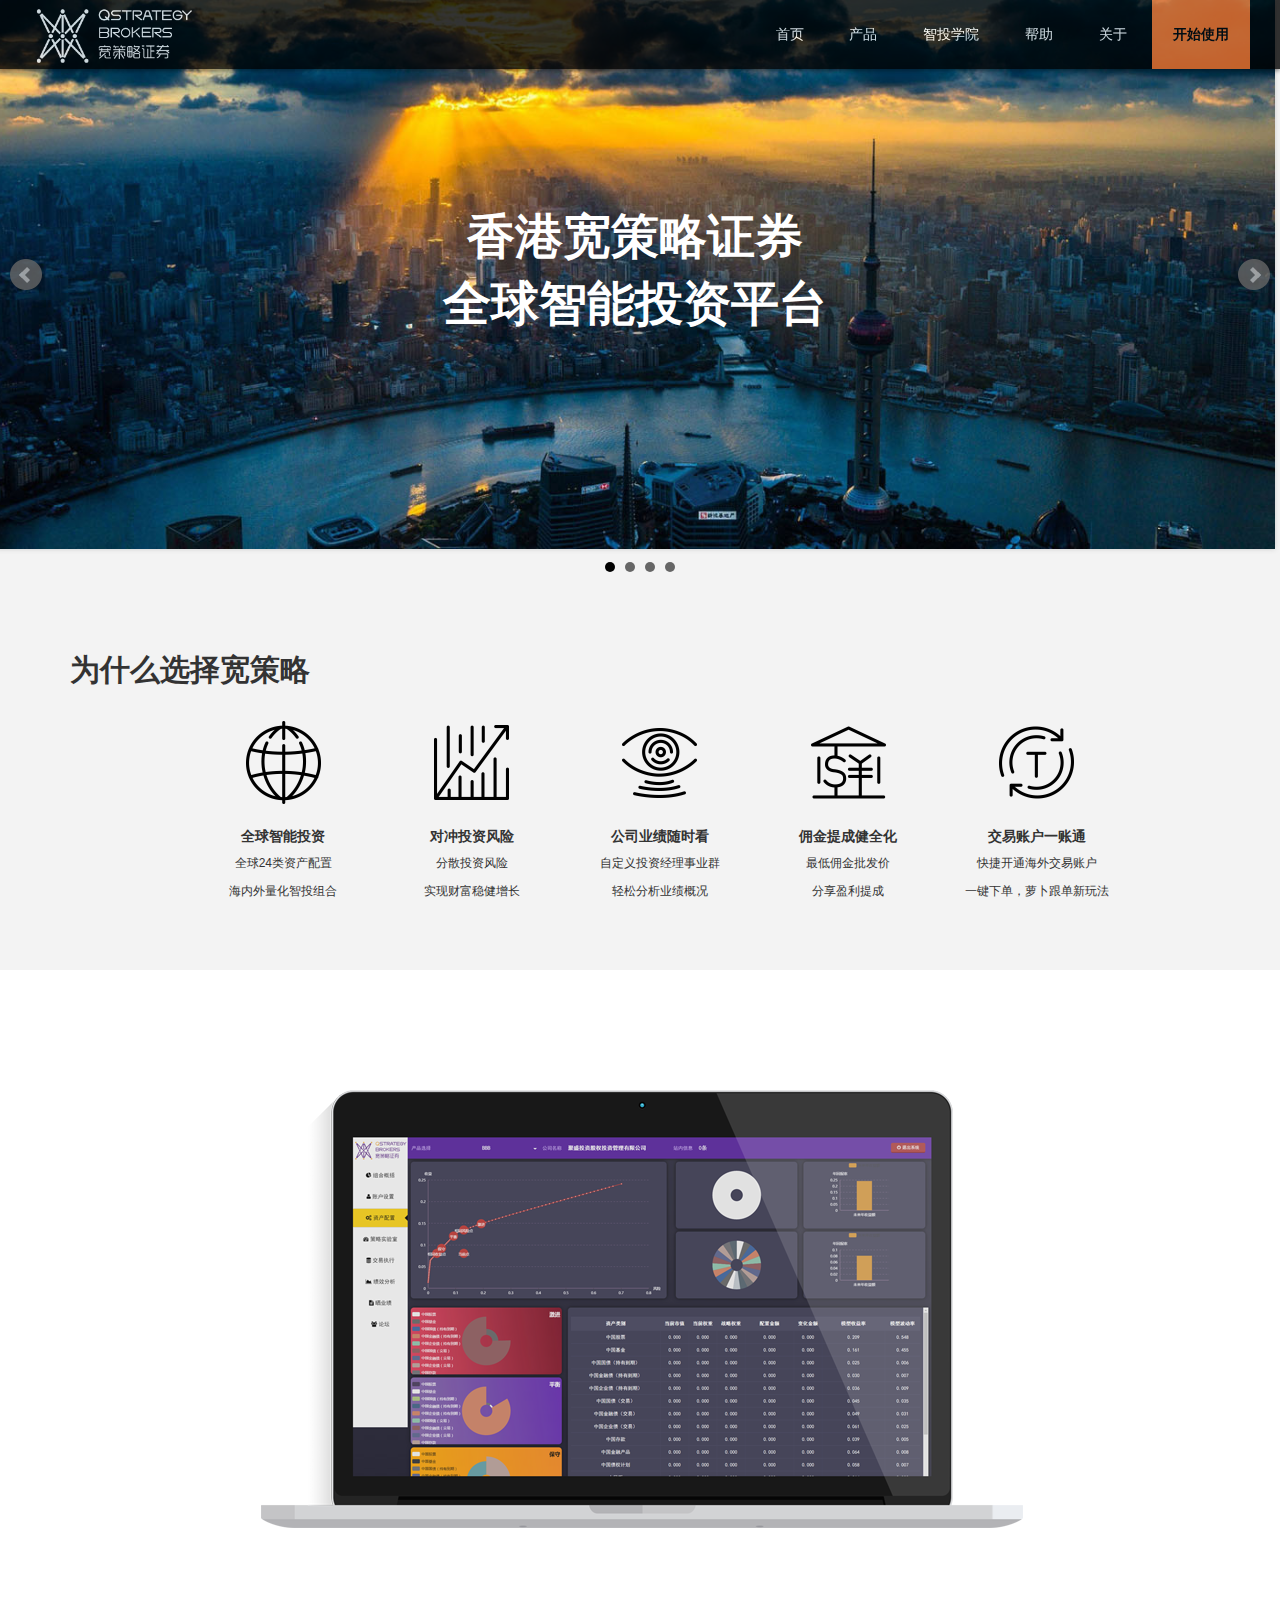
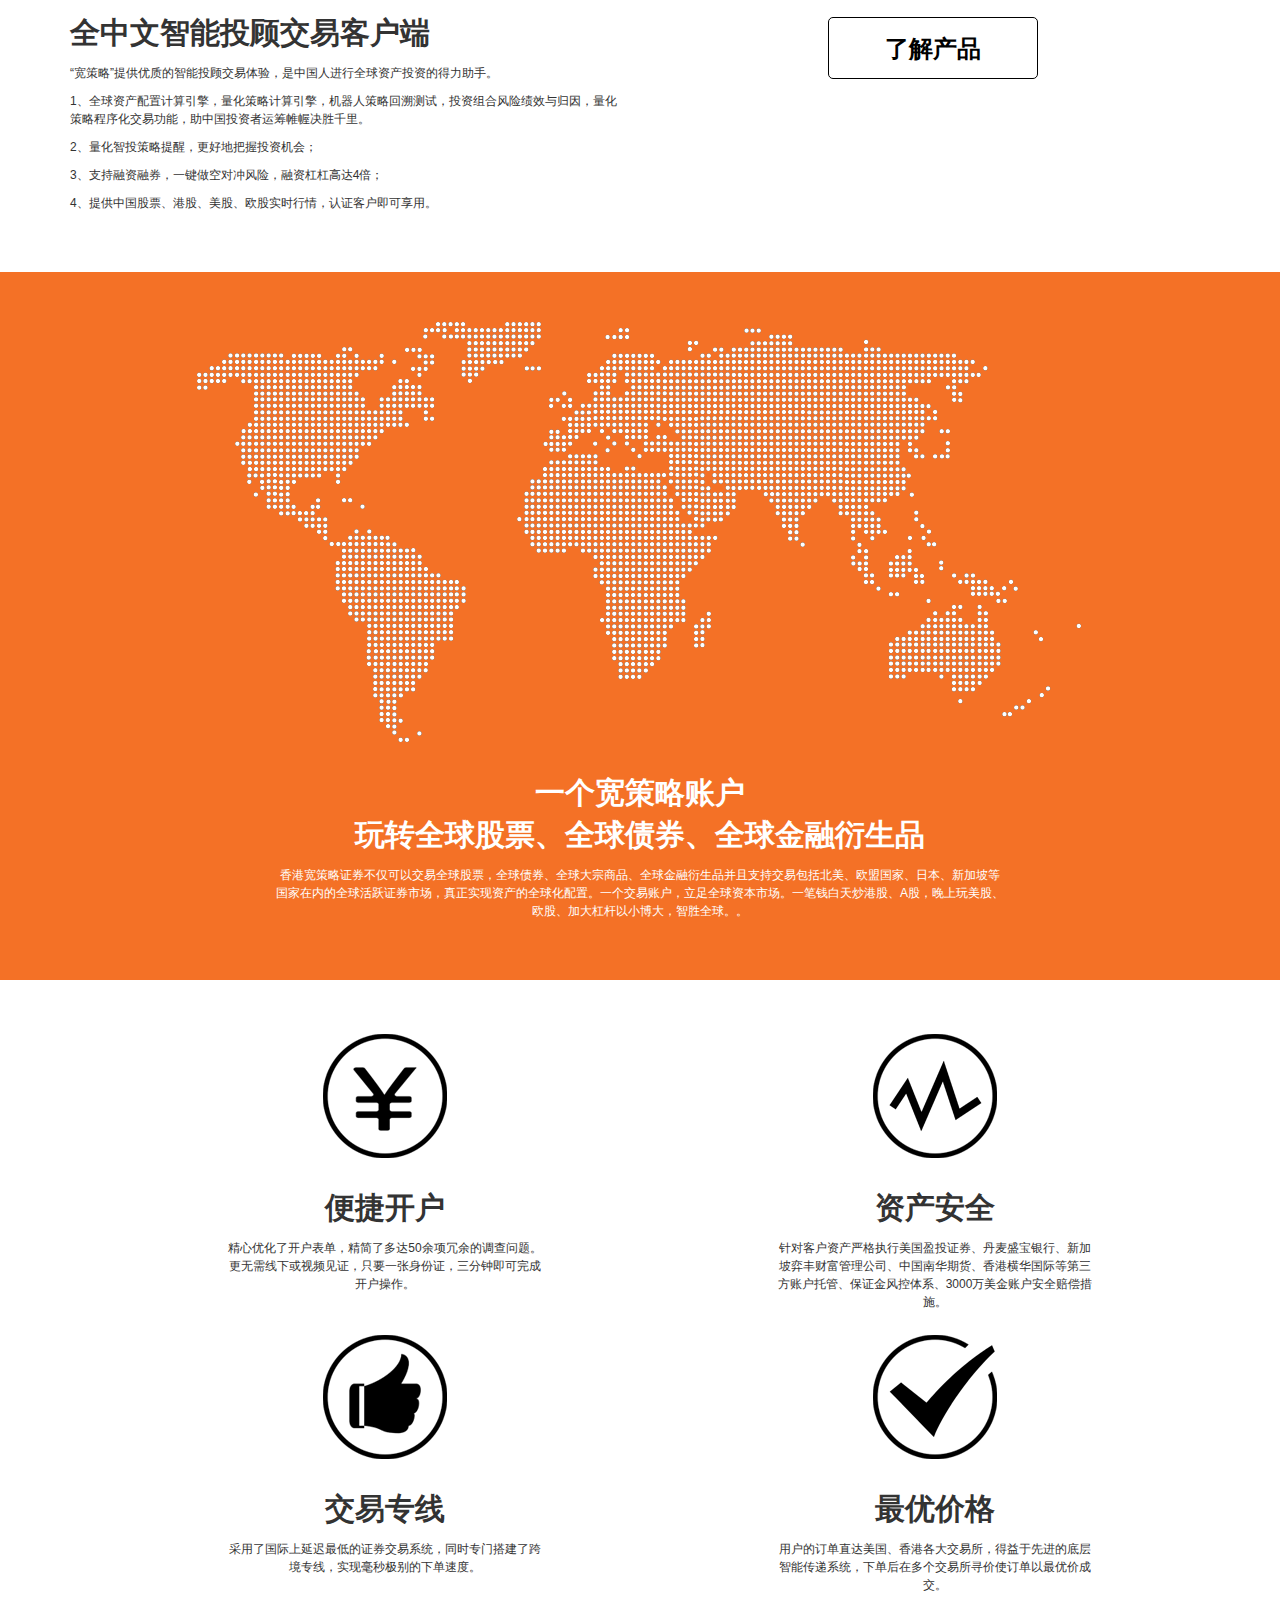
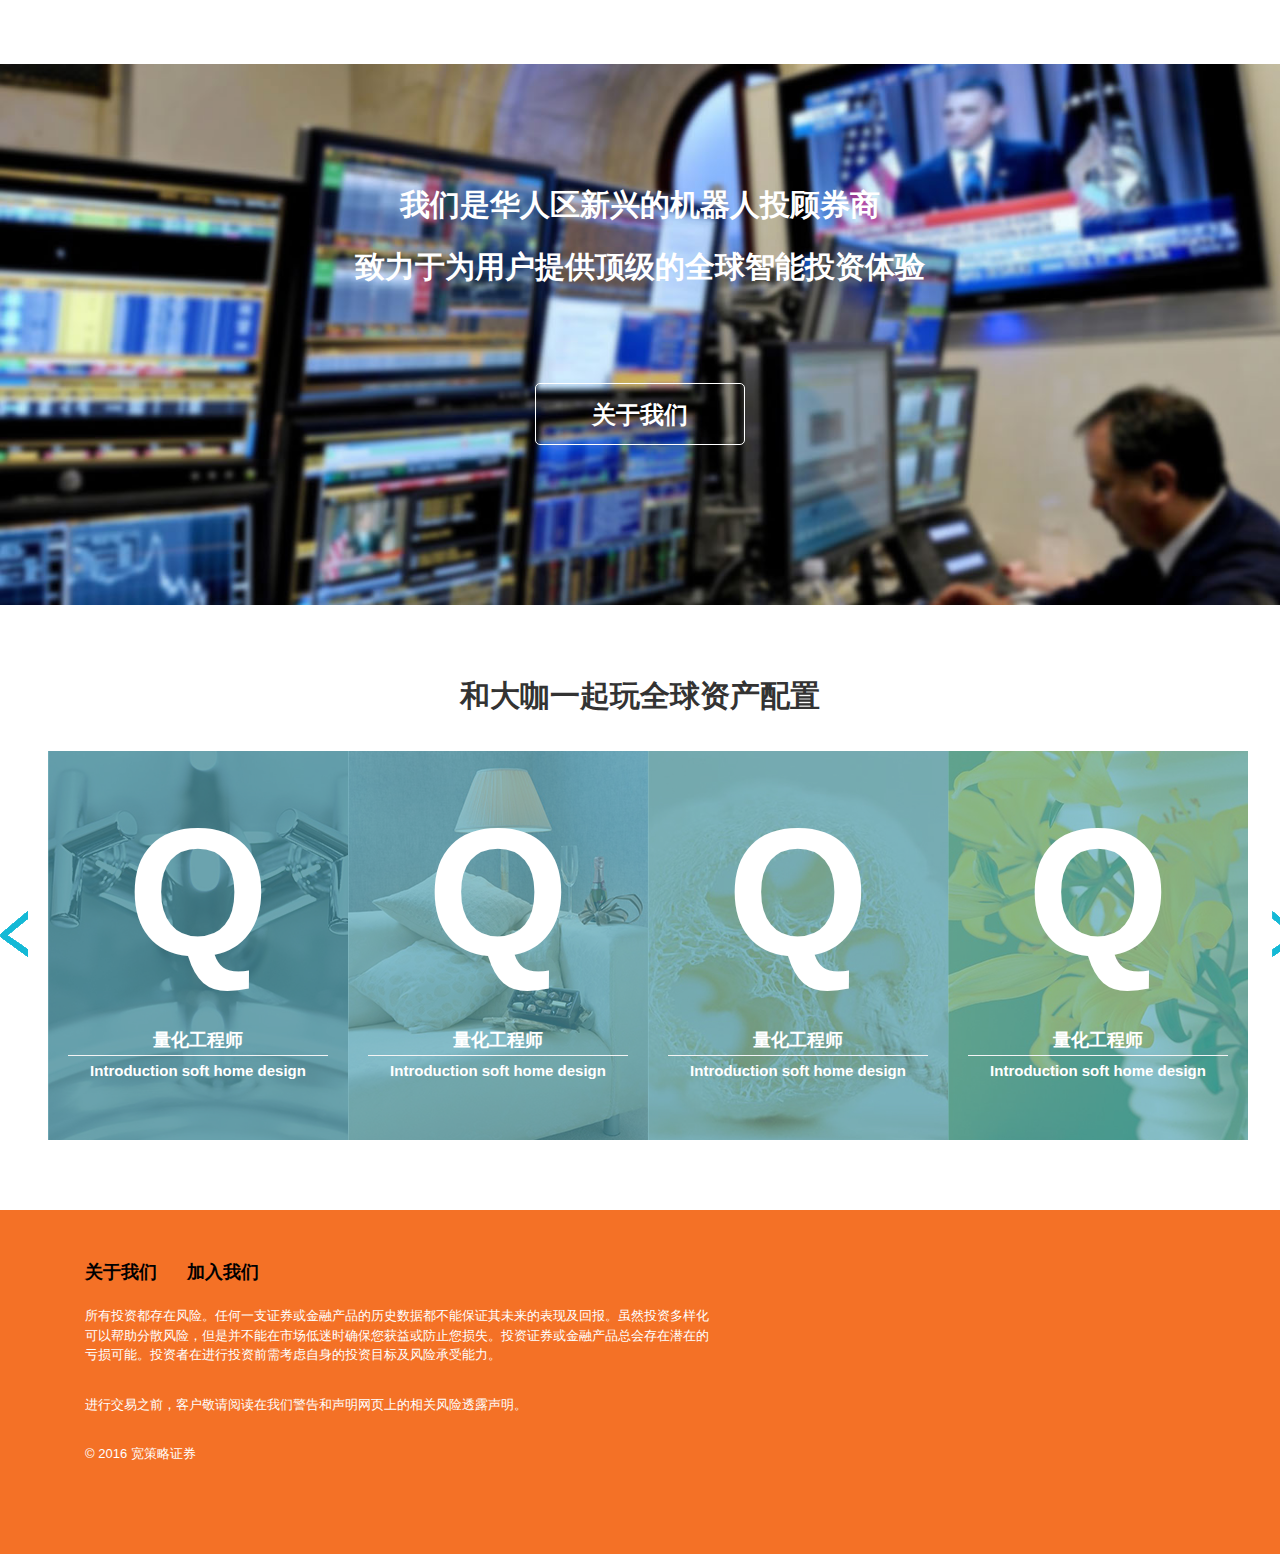
<file: index.html>
<!DOCTYPE html>
<html>
<head lang="en">
    <meta charset="UTF-8">
    <meta name="viewport"
          content="width=device-width, user-scalable=no, initial-scale=1.0, maximum-scale=1.0, minimum-scale=1.0"/>
    <title>QS</title>
    <link rel="stylesheet" href="css/bootstrap.min.css"/>
    <link rel="stylesheet" href="css/style.css"/>
    <link href="css/jquery.bxslider.css" rel="stylesheet" type="text/css">
    <script src="js/jquery.min.js"></script>
    <script src="http://libs.baidu.com/bootstrap/3.0.3/js/bootstrap.min.js"></script>
</head>
<body>
<div class="warp">
    <header class="container navbar-fixed-top header">
        <div class="col-md-12">
            <a class="logo" href="index.html">
                <img src="images/logo.png" alt="logo">
            </a>
            <nav class="main-navigation">
                <div class="navbar-header">
                    <button type="button" class="btn navbar-toggle" data-toggle="collapse" data-target="#collapseOne"
                            aria-expanded="false">
                        <img src="images/tips.png" alt="tips" class="hidetips"/>
                    </button>
                </div>
                <div class="collapse navbar-collapse" id="collapseOne">
                    <ul class="menu">
                        <li role="presentation">
                            <a href="index.html">首页</a>
                        </li>
                        <li role="presentation">
                            <a href="profile.html">产品</a>
                        </li>
                        <li role="presentation">
                            <a href="school_tab1.html">智投学院</a>
                        </li>
                        <li role="presentation">
                            <a href="help.html">帮助</a>
                        </li>
                        <li role="presentation">
                            <a href="aboutus.html">关于</a>
                        </li>
                        <li role="presentation">
                            <a href="http://www.quantsgeek.com/" id="accountOpen">开始使用</a>
                        </li>
                    </ul>
                </div>
            </nav>
        </div>
    </header>
    <section class="section1">
            <div class="slider6">
                <div class="slide"><img src="images/banner2.jpg" class="bannerStyle">
                    <h2 class="textMax">香港宽策略证券</h2>
                    <h3 class="textMax">全球智能投资平台</h3>
                </div>
                <div class="slide"><img src="images/banner1.jpg" class="bannerStyle">
                    <h2 class="textMax">香港宽策略证券</h2>
                    <h3 class="textMax">全球智能投资平台</h3>
                    <!--<h2>简化全球开户流程</h2>-->
                    <!--<h3>一套交易清算结算体系，资金安全透明</h3>-->
                </div>
                <div class="slide"><img src="images/banner3.jpg" class="bannerStyle">
                    <!--<h2>机器人智投组合</h2>-->
                    <!--<h3>一键完成资产配置与投资策略</h3>-->
                    <h2 class="textMax">香港宽策略证券</h2>
                    <h3 class="textMax">全球智能投资平台</h3>
                </div>
                <div class="slide"><img src="images/banner4.jpg" class="bannerStyle">
                    <!--<h2>杠杆国外股票组合</h2>-->
                    <!--<h3>小资金大收益</h3>-->
                    <h2 class="textMax">香港宽策略证券</h2>
                    <h3 class="textMax">全球智能投资平台</h3>
                </div>
            </div>
    </section>
    <div class="section2">
        <section class="container">
            <div class="row">
                <div class="col-md-12">
                    <h2>为什么选择宽策略</h2>
                </div>
                <div>
                    <ul class="section2-ul clearfix">
                        <li class="col-md-offset-1 col-md-2 col-xs-12">
                            <img src="images/icon1.png" class="adv-icon" alt="1"/>
                            <h6 class="con-title">全球智能投资</h6>
                            <p class="text"> 全球24类资产配置</p>
                            <p class="text">海内外量化智投组合</p>
                        </li>
                        <li class="col-md-2 col-xs-12"><img src="images/icon2.png" class="adv-icon" alt="2"/>
                            <h6 class="con-title">对冲投资风险</h6>
                            <p class="text">分散投资风险</p>
                            <p class="text">实现财富稳健增长</p>
                        </li>
                        <li class="col-md-2 col-xs-12"><img src="images/icon4.png" class="adv-icon" alt="3"/>
                            <h6 class="con-title">公司业绩随时看</h6>
                            <p class="text">自定义投资经理事业群</p>
                            <p class="text">轻松分析业绩概况</p>
                        </li>
                        <li class="col-md-2 col-xs-12"><img src="images/icon3.png" class="adv-icon" alt="4"/>
                            <h6 class="con-title">佣金提成健全化</h6>
                            <p class="text">最低佣金批发价</p>
                            <p class="text">分享盈利提成</p>
                        </li>
                        <li class="col-md-2 col-xs-12"><img src="images/icon5.png" class="adv-icon" alt="5"/>
                            <h6 class="con-title">交易账户一账通</h6>
                            <p class="text">快捷开通海外交易账户</p>
                            <p class="text">一键下单，萝卜跟单新玩法</p>
                        </li>
                    </ul>
                </div>
            </div>
        </section>
    </div>
    <section class="container section3">
        <div class="row">
            <div class="col-md-12">
                <img src="images/products.png" class="productImg" alt=""/>
            </div>
            <div class="col-md-12 clearfix">
                <div class="text-box col-md-6">
                    <h2 class="title">全中文智能投顾交易客户端</h2>
                    <p class="text">“宽策略”提供优质的智能投顾交易体验，是中国人进行全球资产投资的得力助手。</p>
                    <p class="text">1、全球资产配置计算引擎，量化策略计算引擎，机器人策略回溯测试，投资组合风险绩效与归因，量化策略程序化交易功能，助中国投资者运筹帷幄决胜千里。</p>
                    <p class="text">2、量化智投策略提醒，更好地把握投资机会；</p>
                    <p class="text">3、支持融资融券，一键做空对冲风险，融资杠杠高达4倍；</p>
                       <p class="text"> 4、提供中国股票、港股、美股、欧股实时行情，认证客户即可享用。</p>
                </div>
                <div class="btn-box col-md-6">
                    <a href="profile.html">了解产品</a>
                </div>
            </div>
        </div>
    </section>
    <div class="section4">
         <section class="container">
             <img src="images/map.png" alt="map" class="mapIcon"/>
             <div class="text-area">
                 <h2>
                     一个宽策略账户<br>
                     玩转全球股票、全球债券、全球金融衍生品
                 </h2>
                 <p class="text col-md-offset-2 col-md-8 col-xs-12">香港宽策略证券不仅可以交易全球股票，全球债券、全球大宗商品、全球金融衍生品并且支持交易包括北美、欧盟国家、日本、新加坡等国家在内的全球活跃证券市场，真正实现资产的全球化配置。一个交易账户，立足全球资本市场。一笔钱白天炒港股、A股，晚上玩美股、欧股、加大杠杆以小博大，智胜全球。。</p>
             </div>
         </section>
    </div>
    <section class="section5 container" style="padding-top: 50px">
        <ul class="clearfix">
            <li class="smleft col-md-6 col-xs-12">
                <span style="height:132px;width:132px;background-position:0 0;"></span>
                <h2>便捷开户</h2>
                <p class="text col-md-offset-2 col-md-8">精心优化了开户表单，精简了多达50余项冗余的调查问题。更无需线下或视频见证，只要一张身份证，三分钟即可完成开户操作。</p>
            </li>
            <li class="smright col-md-6 col-xs-12">
                <span style="height:132px;width:132px;background-position:0 -132px;"></span>
                <h2>资产安全</h2>
                <p class="text col-md-offset-2 col-md-8">针对客户资产严格执行美国盈投证券、丹麦盛宝银行、新加坡弈丰财富管理公司、中国南华期货、香港横华国际等第三方账户托管、保证金风控体系、3000万美金账户安全赔偿措施。</p>
            </li>
        </ul>
    </section>
    <section class="section5 container" style="padding-bottom: 50px">
        <ul class="clearfix">
            <li class="smleft col-md-6 col-xs-12">
                <span style="height:132px;width:132px;background-position:0 -264px;"></span>
                <h2>交易专线</h2>
                <p class="text col-md-offset-2 col-md-8">采用了国际上延迟最低的证券交易系统，同时专门搭建了跨境专线，实现毫秒极别的下单速度。</p>
            </li>
            <li class="smright col-md-6 col-xs-12">
                <span style="height:132px;width:132px;background-position:0 -396px;"></span>
                <h2>最优价格</h2>
                <p class="text col-md-offset-2 col-md-8">用户的订单直达美国、香港各大交易所，得益于先进的底层智能传递系统，下单后在多个交易所寻价使订单以最优价成交。</p>
            </li>
        </ul>
    </section>
    <div class="section6">
        <!--<img src="images/joinus.jpg" alt="join" class="join"/>-->
        <div class="container text-over">
            <h2>我们是华人区新兴的机器人投顾券商</h2>
            <h2>致力于为用户提供顶级的全球智能投资体验</h2>
            <div class="btn-box joinbtn">
                <a href="aboutus.html">关于我们</a>
            </div>
        </div>
    </div>
    <section class="section7">
        <h2>和大咖一起玩全球资产配置</h2>
        <div class="friend">
            <div class="mr_frbox">
                <img class="mr_frBtnL prev" src="images/mfrl.gif" />
                <div class="mr_frUl">
                    <ul id="mr_fu">
                        <li><a href="javascript:;">
                            <img src="images/i.jpg" />
                        </a>
                            <div class="mr_zhe">
                                <div class="mr_zhe_i">
                                    <h1>
                                        Q</h1>
                                    <div class="mr_zhe_p">
                                        <h3>
                                            <span>量化工程师</span>Introduction soft home design</h3>
                                    </div>
                                </div>
                                <div class="mr_zhe_hover">
                                    <h1>
                                        <img src="images/plus.gif"></h1>
                                    <div class="mr_zhe_p">
                                        <h3>
                                            <span>量化工程师</span>Introduction soft home design</h3>
                                    </div>
                                </div>
                            </div>
                        </li>
                        <li><a href="javascript:;">
                            <img src="images/i2.jpg" />
                        </a>
                            <div class="mr_zhe">
                                <div class="mr_zhe_i">
                                    <h1>
                                        Q</h1>
                                    <div class="mr_zhe_p">
                                        <h3>
                                            <span>量化工程师</span>Introduction soft home design</h3>
                                    </div>
                                </div>
                                <div class="mr_zhe_hover">
                                    <h1>
                                        <img src="images/plus.gif"></h1>
                                    <div class="mr_zhe_p">
                                        <h3>
                                            <span>量化工程师</span>Introduction soft home design</h3>
                                    </div>
                                </div>
                            </div>
                        </li>
                        <li><a href="javascript:;">
                            <img src="images/i3.jpg" />
                        </a>
                            <div class="mr_zhe">
                                <div class="mr_zhe_i">
                                    <h1>
                                        Q</h1>
                                    <div class="mr_zhe_p">
                                        <h3>
                                            <span>量化工程师</span>Introduction soft home design</h3>
                                    </div>
                                </div>
                                <div class="mr_zhe_hover">
                                    <h1>
                                        <img src="images/plus.gif"></h1>
                                    <div class="mr_zhe_p">
                                        <h3>
                                            <span>量化工程师</span>Introduction soft home design</h3>
                                    </div>
                                </div>
                            </div>
                        </li>
                        <li><a href="javascript:;">
                            <img src="images/i4.jpg" />
                        </a>
                            <div class="mr_zhe">
                                <div class="mr_zhe_i">
                                    <h1>
                                        Q</h1>
                                    <div class="mr_zhe_p">
                                        <h3>
                                            <span>量化工程师</span>Introduction soft home design</h3>
                                    </div>
                                </div>
                                <div class="mr_zhe_hover">
                                    <h1>
                                        <img src="images/plus.gif"></h1>
                                    <div class="mr_zhe_p">
                                        <h3>
                                            <span>量化工程师</span>Introduction soft home design</h3>
                                    </div>
                                </div>
                            </div>
                        </li>
                    </ul>
                </div>
                <img class="mr_frBtnR next" src="images/mfrr.gif" />
            </div>
        </div>
    </section>
    <footer class="footer">
        <div class="container">
            <div class="footleft col-md-7">
                <ul class="clearfix">
                    <li><a href="aboutus.html">关于我们</a></li>
                    <li><a href="joinus.html">加入我们</a></li>
                    <!--<li><a href="javascript:;">隐私声明</a></li>-->
                    <!--<li><a href="javascript:;">商务合作</a></li>-->
                </ul>
                <p>所有投资都存在风险。任何一支证券或金融产品的历史数据都不能保证其未来的表现及回报。虽然投资多样化可以帮助分散风险，但是并不能在市场低迷时确保您获益或防止您损失。投资证券或金融产品总会存在潜在的亏损可能。投资者在进行投资前需考虑自身的投资目标及风险承受能力。
                </p>
                <p>进行交易之前，客户敬请阅读在我们警告和声明网页上的相关风险透露声明。</p>
                <p>© 2016 宽策略证券</p>
            </div>
            <div class="footright col-md-5">
                <!--预留-->
            </div>
        </div>
    </footer>
</div>
</body>
<script type="text/javascript" src="js/jquery.SuperSlide2.js"></script>
<script type="text/javascript" src="js/jquery.bxslider.js"></script>
<script src="js/jquery.easing.min.js"></script>
<script type="text/javascript" src="js/slider.js"></script>
<script type="text/javascript">
    $(document).ready(function () {
        $(".mr_frbox").slide({
            titCell: "",
            mainCell: ".mr_frUl ul",
            autoPage: true,
            effect: "leftLoop",
            autoPlay: true,
            vis: 4
        });
        $(".mr_zhe_hover").css("top", $('.mr_zhe').eq(0).height());
        $("li").mouseout(function (e) {
            if ((e.pageX < $(this).offset().left || e.pageX > ($(this).offset().left + $(this).width())) || (e.pageY < $(this).offset().top || e.pageY > ($(this).offset().top + $(this).height()))) {
                $(this).find('.mr_zhe_i').show();
                $(this).find('.mr_zhe_hover').hide().stop().animate({ top: '190px' }, { queue: false, duration: 190 });
                return false;
            }
        });
        $('.mr_zhe').mouseover(function (event) {
            $(this).find('.mr_zhe_i').hide();
            $(this).find('.mr_zhe_hover').show().stop().animate({ top: '190px' }, { queue: false, duration: 190 });
            return false;
        });
    });
</script>
</html>
</file>
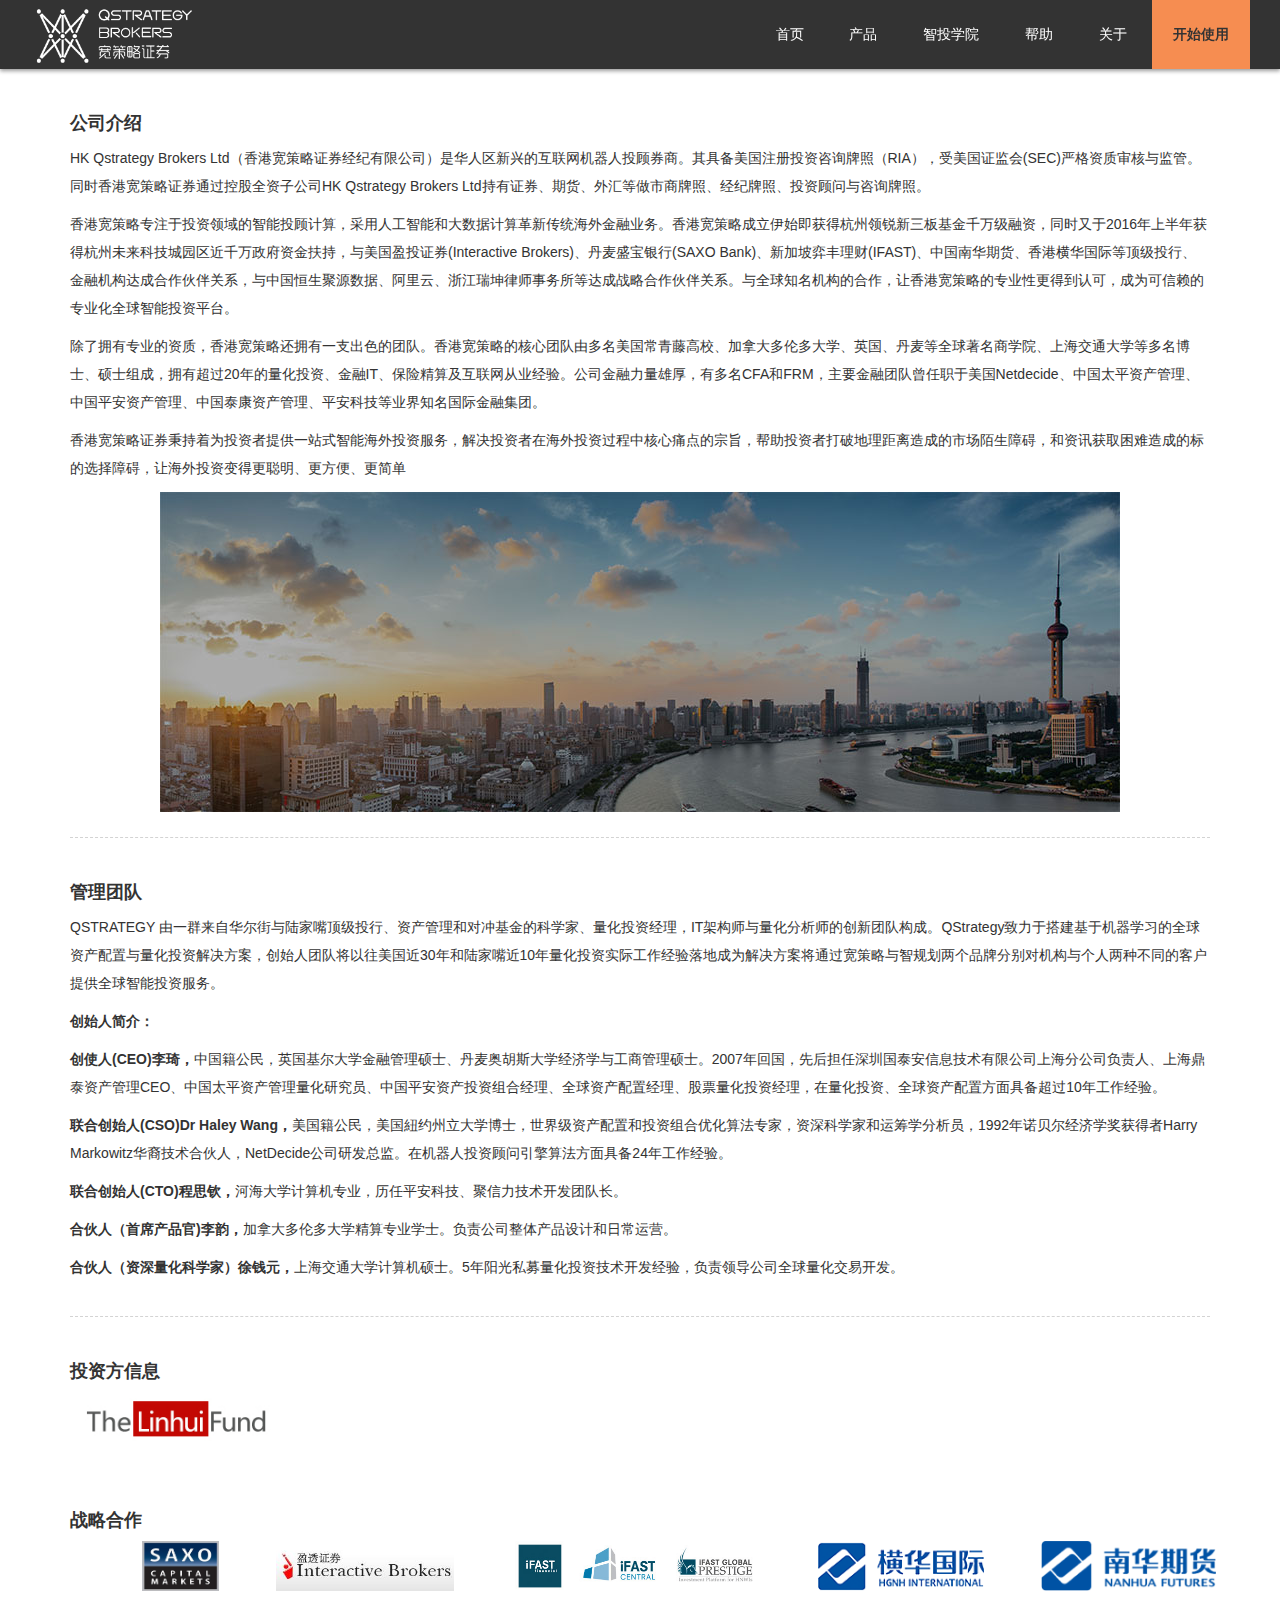
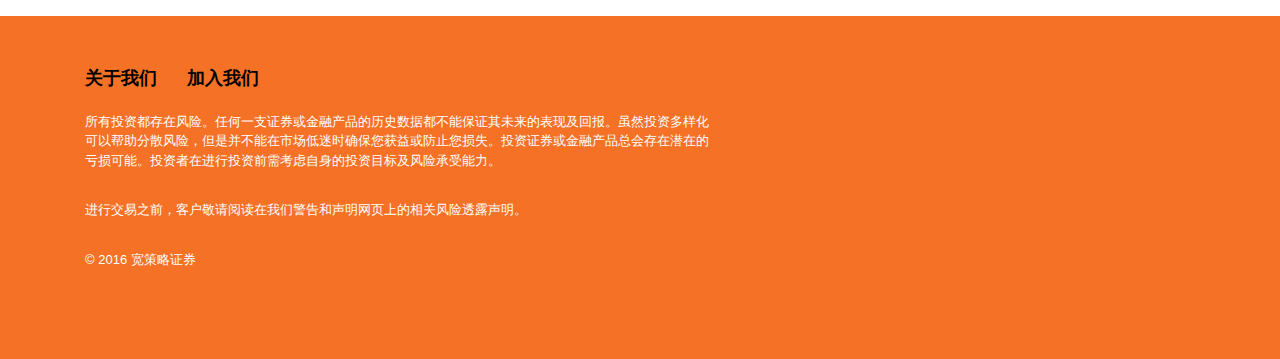
<file: aboutus.html>
<!DOCTYPE html>
<html>
<head lang="en">
    <meta charset="UTF-8">
    <meta name="viewport"
          content="width=device-width, user-scalable=no, initial-scale=1.0, maximum-scale=1.0, minimum-scale=1.0"/>
    <title>关于我们</title>
    <link rel="stylesheet" href="css/bootstrap.min.css"/>
    <link rel="stylesheet" href="css/style.css"/>
    <script src="js/jquery.min.js"></script>
    <script src="http://libs.baidu.com/bootstrap/3.0.3/js/bootstrap.min.js"></script>
</head>
<body>
<div class="warp">
    <header class="container navbar-fixed-top header">
        <div class="col-md-12">
            <a class="logo" href="index.html">
                <img src="images/logo.png" alt="logo">
            </a>
            <nav class="main-navigation">
                <div class="navbar-header">
                    <button type="button" class="btn navbar-toggle" data-toggle="collapse" data-target="#collapseOne"
                            aria-expanded="false">
                        <img src="images/tips.png" alt="tips" class="hidetips"/>
                    </button>
                </div>
                <div class="collapse navbar-collapse" id="collapseOne">
                    <ul class="menu">
                        <li role="presentation">
                            <a href="index.html">首页</a>
                        </li>
                        <li role="presentation">
                            <a href="profile.html">产品</a>
                        </li>
                        <li role="presentation">
                            <a href="school_tab1.html">智投学院</a>
                        </li>
                        <li role="presentation">
                            <a href="help.html">帮助</a>
                        </li>
                        <li role="presentation">
                            <a href="aboutus.html">关于</a>
                        </li>
                        <li role="presentation">
                            <a href="http://www.quantsgeek.com/" id="accountOpen">开始使用</a>
                        </li>
                    </ul>
                </div>
            </nav>
        </div>
    </header>
    <section class="aboutus container">
        <div class="aboutus_box dashborder">
            <h3>公司介绍</h3>

            <p>HK Qstrategy Brokers Ltd（香港宽策略证券经纪有限公司）是华人区新兴的互联网机器人投顾券商。其具备美国注册投资咨询牌照（RIA），受美国证监会(SEC)严格资质审核与监管。同时香港宽策略证券通过控股全资子公司HK Qstrategy Brokers Ltd持有证券、期货、外汇等做市商牌照、经纪牌照、投资顾问与咨询牌照。</p>
            <p>香港宽策略专注于投资领域的智能投顾计算，采用人工智能和大数据计算革新传统海外金融业务。香港宽策略成立伊始即获得杭州领锐新三板基金千万级融资，同时又于2016年上半年获得杭州未来科技城园区近千万政府资金扶持，与美国盈投证券(Interactive Brokers)、丹麦盛宝银行(SAXO Bank)、新加坡弈丰理财(IFAST)、中国南华期货、香港横华国际等顶级投行、金融机构达成合作伙伴关系，与中国恒生聚源数据、阿里云、浙江瑞坤律师事务所等达成战略合作伙伴关系。与全球知名机构的合作，让香港宽策略的专业性更得到认可，成为可信赖的专业化全球智能投资平台。</p>
            <p>除了拥有专业的资质，香港宽策略还拥有一支出色的团队。香港宽策略的核心团队由多名美国常青藤高校、加拿大多伦多大学、英国、丹麦等全球著名商学院、上海交通大学等多名博士、硕士组成，拥有超过20年的量化投资、金融IT、保险精算及互联网从业经验。公司金融力量雄厚，有多名CFA和FRM，主要金融团队曾任职于美国Netdecide、中国太平资产管理、中国平安资产管理、中国泰康资产管理、平安科技等业界知名国际金融集团。</p>
            <p>
                香港宽策略证券秉持着为投资者提供一站式智能海外投资服务，解决投资者在海外投资过程中核心痛点的宗旨，帮助投资者打破地理距离造成的市场陌生障碍，和资讯获取困难造成的标的选择障碍，让海外投资变得更聪明、更方便、更简单
            </p>
            <img src="images/aboutus.jpg" alt="aboutus" style="margin: 0 auto;display: block">
        </div>
        <!--<div class="aboutus_box dashborder">-->
            <!--<h3>业务优势</h3>-->
            <!--<ul class="clearfix">-->
                <!--<li class="col-md-4 col-xs-6">-->
                    <!--<h2>中文客服</h2>-->
                    <!--<p>覆盖全渠道的中文客服</p>-->
                    <!--<p>全天20小时贴心守候</p>-->
                <!--</li>-->
                <!--<li class="col-md-4 col-xs-6">-->
                    <!--<h2>轻松开户</h2>-->
                    <!--<p>一张身份证，3分钟足不出户</p>-->
                       <!--<p>轻松开启全球资产投资</p>-->
                <!--</li>-->
                <!--<li class="col-md-4 col-xs-6">-->
                    <!--<h2>融资融券</h2>-->
                    <!--<p>部分资产支持融资融券</p>-->
                     <!--<p>融资年化利率最低至1.5%</p>-->
                <!--</li>-->
                <!--<li class="col-md-4 col-xs-6">-->
                    <!--<h2>交易软件</h2>-->
                    <!--<p>专为华人投资者打造</p>-->
                    <!--<p>一个软件买遍全球资产</p>-->
                <!--</li>-->
                <!--<li class="col-md-4 col-xs-6">-->
                    <!--<h2>最低佣金</h2>-->
                    <!--<p>低至$2.99/100股</p>-->
                <!--</li>-->
                <!--&lt;!&ndash;<li class="col-md-4 col-xs-6">&ndash;&gt;-->
                    <!--&lt;!&ndash;<h2>免费行情</h2>&ndash;&gt;-->
                    <!--&lt;!&ndash;<p>美股、港股、A股实时行情</p>&ndash;&gt;-->
                    <!--&lt;!&ndash;<p>下载“老虎股票”即可享用</p>&ndash;&gt;-->
                <!--&lt;!&ndash;</li>&ndash;&gt;-->
                <!--&lt;!&ndash;<li class="col-md-4 col-xs-6">&ndash;&gt;-->
                    <!--&lt;!&ndash;<h2>投资培训</h2>&ndash;&gt;-->
                    <!--&lt;!&ndash;<p>老虎股票学院专业课程</p>&ndash;&gt;-->
                    <!--&lt;!&ndash;<p>高端分析师沙龙</p>&ndash;&gt;-->
                <!--&lt;!&ndash;</li>&ndash;&gt;-->
            <!--</ul>-->
        <!--</div>-->
        <div class="aboutus_box dashborder">
            <h3>管理团队</h3>
            <p class="team">QSTRATEGY 由一群来自华尔街与陆家嘴顶级投行、资产管理和对冲基金的科学家、量化投资经理，IT架构师与量化分析师的创新团队构成。QStrategy致力于搭建基于机器学习的全球资产配置与量化投资解决方案，创始人团队将以往美国近30年和陆家嘴近10年量化投资实际工作经验落地成为解决方案将通过宽策略与智规划两个品牌分别对机构与个人两种不同的客户提供全球智能投资服务。</p>

            <p><b>创始人简介：</b></p>

            <p> <b>创使人(CEO)李琦，</b>中国籍公民，英国基尔大学金融管理硕士、丹麦奥胡斯大学经济学与工商管理硕士。2007年回国，先后担任深圳国泰安信息技术有限公司上海分公司负责人、上海鼎泰资产管理CEO、中国太平资产管理量化研究员、中国平安资产投资组合经理、全球资产配置经理、股票量化投资经理，在量化投资、全球资产配置方面具备超过10年工作经验。</p>

            <p><b>联合创始人(CSO)Dr Haley Wang，</b>美国籍公民，美国紐约州立大学博士，世界级资产配置和投资组合优化算法专家，资深科学家和运筹学分析员，1992年诺贝尔经济学奖获得者Harry Markowitz华裔技术合伙人，NetDecide公司研发总监。在机器人投资顾问引擎算法方面具备24年工作经验。</p>
            <p><b>联合创始人(CTO)程思钦，</b>河海大学计算机专业，历任平安科技、聚信力技术开发团队长。</p>
            <p><b>合伙人（首席产品官)李韵，</b>加拿大多伦多大学精算专业学士。负责公司整体产品设计和日常运营。</p>
            <p><b>合伙人（资深量化科学家）徐钱元，</b>上海交通大学计算机硕士。5年阳光私募量化投资技术开发经验，负责领导公司全球量化交易开发。</p>
        </div>
        <div class="aboutus_box">
             <h3>投资方信息</h3>
             <div class="container">
                 <img src="images/partner/co6.jpg" alt="linhui">
             </div>
        </div>
        <div class="aboutus_box">
            <h3>战略合作</h3>
            <div class="container clearfix partner">
                <img src="images/partner/co1.jpg" alt="1">
                <img src="images/partner/co2.jpg" alt="1">
                <img src="images/partner/co3.jpg" alt="1">
                <img src="images/partner/co4.png" alt="1">
                <img src="images/partner/co5.png" alt="1">
            </div>
        </div>

    </section>
    <footer class="footer">
        <div class="container">
            <div class="footleft col-md-7">
                <ul class="clearfix">
                    <li><a href="aboutus.html">关于我们</a></li>
                    <li><a href="joinus.html">加入我们</a></li>
                    <!--<li><a href="javascript:;">隐私声明</a></li>-->
                    <!--<li><a href="javascript:;">商务合作</a></li>-->
                </ul>
                <p>所有投资都存在风险。任何一支证券或金融产品的历史数据都不能保证其未来的表现及回报。虽然投资多样化可以帮助分散风险，但是并不能在市场低迷时确保您获益或防止您损失。投资证券或金融产品总会存在潜在的亏损可能。投资者在进行投资前需考虑自身的投资目标及风险承受能力。
                </p>
                <p>进行交易之前，客户敬请阅读在我们警告和声明网页上的相关风险透露声明。</p>
                <p>© 2016 宽策略证券</p>
            </div>
            <div class="footright col-md-5">
                <!--预留-->
            </div>
        </div>
    </footer>
</div>
</body>
</html>
</file>
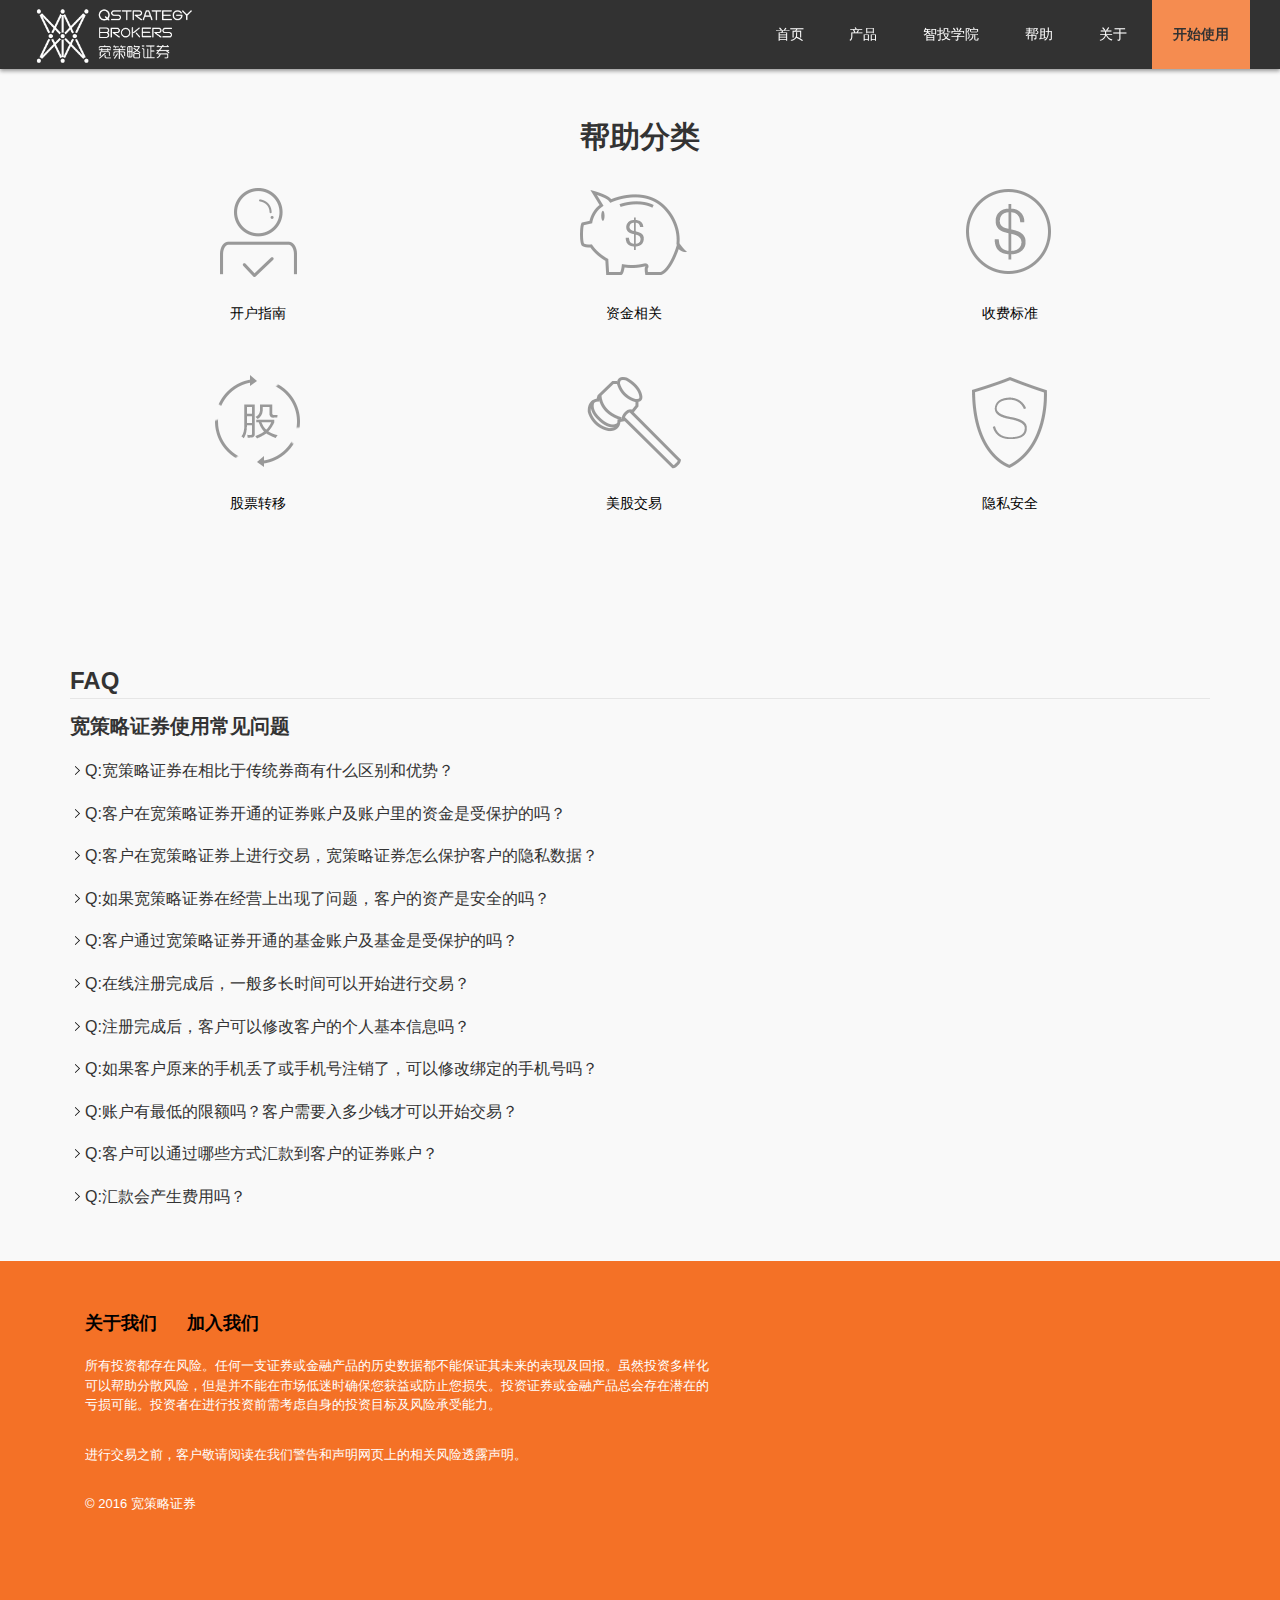
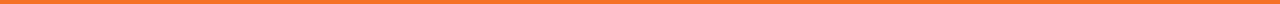
<file: help.html>
<!DOCTYPE html>
<html>
<head lang="en">
    <meta charset="UTF-8">
    <meta name="viewport"
          content="width=device-width, user-scalable=no, initial-scale=1.0, maximum-scale=1.0, minimum-scale=1.0"/>
    <title>QS</title>
    <link rel="stylesheet" href="css/bootstrap.min.css"/>
    <link rel="stylesheet" href="css/style.css"/>
    <script src="js/jquery.min.js"></script>
    <script src="http://libs.baidu.com/bootstrap/3.0.3/js/bootstrap.min.js"></script>
</head>
<body>
<div class="warp secondBg">
    <header class="container navbar-fixed-top header">
        <div class="col-md-12">
            <a class="logo" href="index.html">
                <img src="images/logo.png" alt="logo">
            </a>
            <nav class="main-navigation">
                <div class="navbar-header">
                    <button type="button" class="btn navbar-toggle" data-toggle="collapse" data-target="#collapseOne"
                            aria-expanded="false">
                        <img src="images/tips.png" alt="tips" class="hidetips"/>
                    </button>
                </div>
                <div class="collapse navbar-collapse" id="collapseOne">
                    <ul class="menu">
                        <li role="presentation">
                            <a href="index.html">首页</a>
                        </li>
                        <li role="presentation">
                            <a href="profile.html">产品</a>
                        </li>
                        <li role="presentation">
                            <a href="school_tab1.html">智投学院</a>
                        </li>
                        <li role="presentation">
                            <a href="help.html">帮助</a>
                        </li>
                        <li role="presentation">
                            <a href="aboutus.html">关于</a>
                        </li>
                        <li role="presentation">
                            <a href="http://www.quantsgeek.com/" id="accountOpen">开始使用</a>
                        </li>
                    </ul>
                </div>
            </nav>
        </div>
    </header>
    <section class="container">
        <div class="QAbox clearfix">
            <h2 style="text-align: center; font-weight: 700">帮助分类</h2>
            <a href="javascript:;"><span class="guide"></span>开户指南</a>
            <a href="javascript:;"><span class="funds"></span>资金相关</a>
            <a href="javascript:;"><span class="charge"></span>收费标准</a>
            <a href="javascript:;"><span class="transfer"></span>股票转移</a>
            <a href="javascript:;"><span class="trade"></span>美股交易</a>
            <a href="javascript:;"><span class="security"></span>隐私安全</a>
        </div>
        <div class="QAlist">
            <h3>FAQ</h3>
            <h2>宽策略证券使用常见问题</h2>
            <h5><span></span>Q:宽策略证券在相比于传统券商有什么区别和优势？</h5>
            <p>A:宽策略证券为互联网券商，开户可在线完成，直连交易所，速度上更快，成交价格更优；交易佣金上，低至0.01美元/股。</p>
            <h5><span></span>Q:客户在宽策略证券开通的证券账户及账户里的资金是受保护的吗？</h5>
            <p>A:在宽策略证券所开立的证券交易账户将受到美国证监会的严格监管。客户资产由第三方银行托管，同时接受证监会监管，同主流券商一样。如未经客户授权动用客户资产，属于严重违法行为。因此，若非获得客户本人授权，宽策略证券将无法处置客户账户内的任何资产。</p>
            <h5><span></span>Q:客户在宽策略证券上进行交易，宽策略证券怎么保护客户的隐私数据？</h5>
            <p>A:宽策略证券在登录和交易环节采用了自主研发领先的安全和加密技术，基于角色的最严格内控系统，严格防止外部攻击者对用户隐私信息的获取，为用户交易保驾护航。</p>
            <h5><span></span>Q:如果宽策略证券在经营上出现了问题，客户的资产是安全的吗？</h5>
            <p>A:客户们将客户资产隔离在指定给客户的专用特殊银行或托管账户中。该保护（SEC称为“储备”，CFTC称为“隔离”）是证券和商品经纪的核心原则。妥善分离客户资产的益处在于当经纪商违约或破产，并且客户没有借入资金或股票并且未持有期货头寸时，客户资产可以返还给客户。</p>
            <h5><span></span>Q:客户通过宽策略证券开通的基金账户及基金是受保护的吗？</h5>
            <p>A:我们的基金合作方为奕丰金融服务有限公司，是证监会批准的独立基金销售机构，所有网上交易的资金划转都受到民生银行监管保障资金安全。</p>
            <h5><span></span>Q:在线注册完成后，一般多长时间可以开始进行交易？</h5>
            <p>A:在线注册完成后，资料填写无误的，需约 2-3 个工作日对您的开户申请进行审核，审核通过后会邮件通知您开户成功，即可进行入金操作，资金一般需要1~3个工作日到账，到账后即可进行交易。</p>
            <h5><span></span>Q:注册完成后，客户可以修改客户的个人基本信息吗？</h5>
            <p>A:您可以登陆宽策略证券个人中心，修改您的邮箱、手机号、登陆密码等基本信息。</p>
            <h5><span></span>Q:如果客户原来的手机丢了或手机号注销了，可以修改绑定的手机号吗？</h5>
            <p>A:您可以登陆宽策略证券个人中心，修改您需要绑定的手机号。</p>
            <h5><span></span>Q:账户有最低的限额吗？客户需要入多少钱才可以开始交易？</h5>
            <p>A:美国境外投资者需要最低 3000 美金才可以开仓交易，若需要进行“无限日内交易”操作，需要保障交易账户内总资产不低于 25000 美元。如需开通“融资融券”与其他衍生投资产品，请联系客服进行详细咨询。一般汇款会收手续费且按笔收取，一般不建议客户转入较少资金。</p>
            <h5><span></span>Q:客户可以通过哪些方式汇款到客户的证券账户？</h5>
            <p>A:您可以直接通过网银或者柜台进行购汇并汇款，可登陆个人中心参看汇款指引。</p>
            <h5><span></span>Q:汇款会产生费用吗？</h5>
            <p>A:汇款会产生一定的费用，各家银行有一定差异，请以实际回款收费为准。</p>
        </div>
    </section>
    <footer class="footer">
        <div class="container">
            <div class="footleft col-md-7">
                <ul class="clearfix">
                    <li><a href="aboutus.html">关于我们</a></li>
                    <li><a href="joinus.html">加入我们</a></li>
                    <!--<li><a href="javascript:;">隐私声明</a></li>-->
                    <!--<li><a href="javascript:;">商务合作</a></li>-->
                </ul>
                <p>所有投资都存在风险。任何一支证券或金融产品的历史数据都不能保证其未来的表现及回报。虽然投资多样化可以帮助分散风险，但是并不能在市场低迷时确保您获益或防止您损失。投资证券或金融产品总会存在潜在的亏损可能。投资者在进行投资前需考虑自身的投资目标及风险承受能力。
                </p>
                <p>进行交易之前，客户敬请阅读在我们警告和声明网页上的相关风险透露声明。</p>
                <p>© 2016 宽策略证券</p>
            </div>
            <div class="footright col-md-5">
                <!--预留-->
            </div>
        </div>
    </footer>
</div>
<script>
    $(function() {
        var arrlist = $('.QAlist h5');
        var plist = $('.QAlist p');
        console.log(arrlist.length);
        $(arrlist).each(function (i, ele) {
            $(ele).click(function () {
                if ($(plist[i]).css('display') == 'none') {
                    $(plist[i]).fadeIn();
                    $(this).find('span').addClass('down');
                } else {
                    $(plist[i]).fadeOut();
                    $(this).find('span').removeClass('down');
                }
            });
        })
    })
</script>
</body>
</html>
</file>
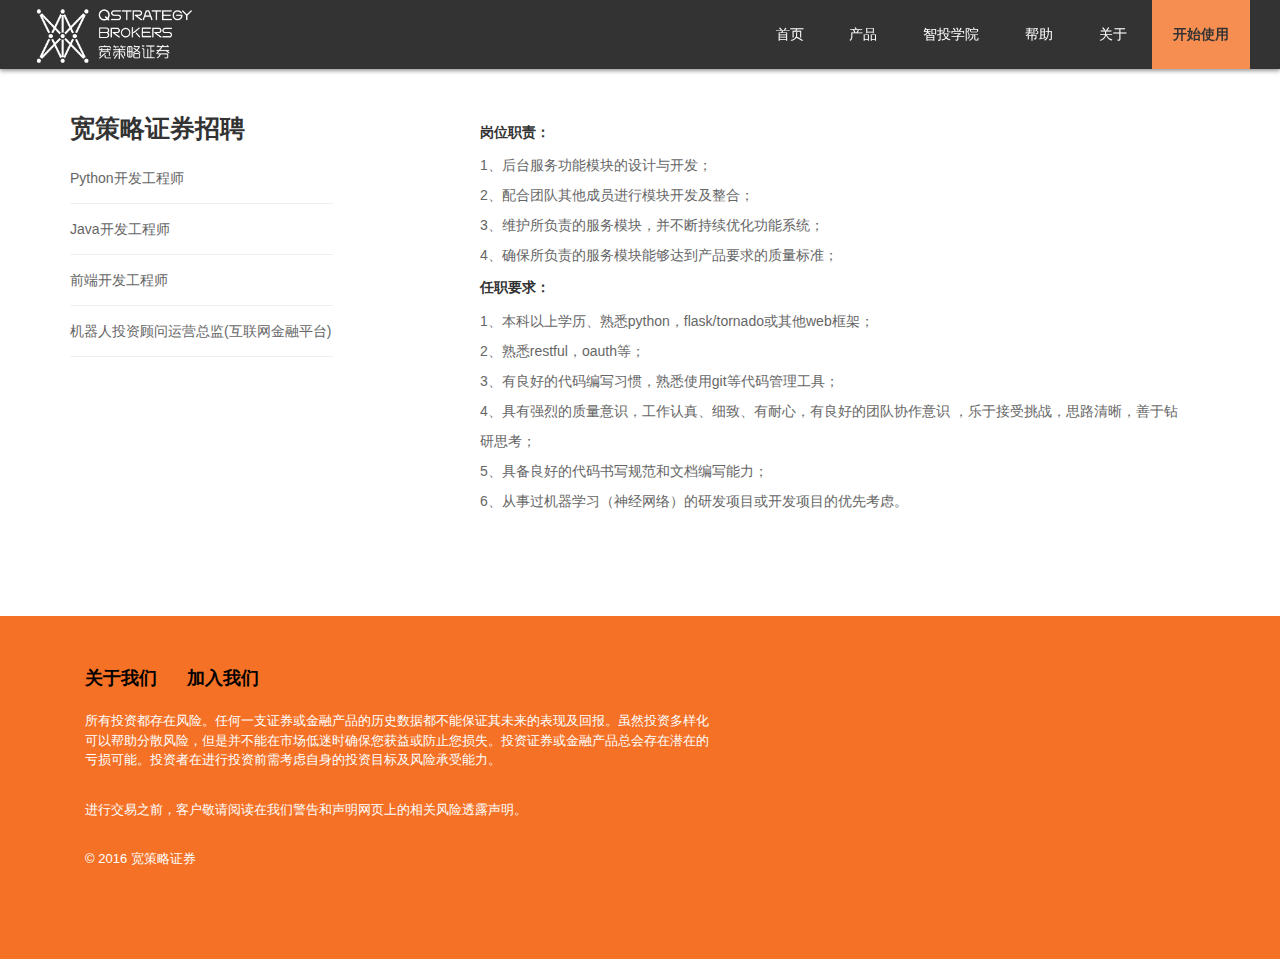
<file: joinus.html>
<!DOCTYPE html>
<html>
<head lang="en">
    <meta charset="UTF-8">
    <meta name="viewport"
          content="width=device-width, user-scalable=no, initial-scale=1.0, maximum-scale=1.0, minimum-scale=1.0"/>
    <title>加入我们</title>
    <link rel="stylesheet" href="css/bootstrap.min.css"/>
    <link rel="stylesheet" href="css/style.css"/>
    <script src="js/jquery.min.js"></script>
    <script src="http://libs.baidu.com/bootstrap/3.0.3/js/bootstrap.min.js"></script>
</head>
<body>
<div class="warp">
    <header class="container navbar-fixed-top header">
        <div class="col-md-12">
            <a class="logo" href="index.html">
                <img src="images/logo.png" alt="logo">
            </a>
            <nav class="main-navigation">
                <div class="navbar-header">
                    <button type="button" class="btn navbar-toggle" data-toggle="collapse" data-target="#collapseOne"
                            aria-expanded="false">
                        <img src="images/tips.png" alt="tips" class="hidetips"/>
                    </button>
                </div>
                <div class="collapse navbar-collapse" id="collapseOne">
                    <ul class="menu">
                        <li role="presentation">
                            <a href="index.html">首页</a>
                        </li>
                        <li role="presentation">
                            <a href="profile.html">产品</a>
                        </li>
                        <li role="presentation">
                            <a href="school_tab1.html">智投学院</a>
                        </li>
                        <li role="presentation">
                            <a href="help.html">帮助</a>
                        </li>
                        <li role="presentation">
                            <a href="aboutus.html">关于</a>
                        </li>
                        <li role="presentation">
                            <a href="http://www.quantsgeek.com/" id="accountOpen">开始使用</a>
                        </li>
                    </ul>
                </div>
            </nav>
        </div>
    </header>
    <section class="container joinus_con">
        <div class="slidebar col-md-3">
            <h2>宽策略证券招聘</h2>
            <ul>
                <li>Python开发工程师</li>
                <li>Java开发工程师</li>
                <li>前端开发工程师</li>
                <li>机器人投资顾问运营总监(互联网金融平台)</li>
            </ul>
        </div>
        <div class="slidecon col-md-offset-1 col-md-8">
            <div style="display: block">
                <h5>岗位职责：</h5>
                <ul>
                    <li>1、后台服务功能模块的设计与开发；</li>
                    <li>2、配合团队其他成员进行模块开发及整合；</li>
                    <li>3、维护所负责的服务模块，并不断持续优化功能系统；</li>
                    <li>4、确保所负责的服务模块能够达到产品要求的质量标准；</li>
                </ul>
                <h5>任职要求：</h5>
                <ul>
                    <li>1、本科以上学历、熟悉python，flask/tornado或其他web框架；</li>
                    <li>2、熟悉restful，oauth等；</li>
                    <li>3、有良好的代码编写习惯，熟悉使用git等代码管理工具；</li>
                    <li>4、具有强烈的质量意识，工作认真、细致、有耐心，有良好的团队协作意识 ，乐于接受挑战，思路清晰，善于钻研思考；</li>
                    <li>5、具备良好的代码书写规范和文档编写能力；</li>
                    <li>6、从事过机器学习（神经网络）的研发项目或开发项目的优先考虑。</li>
                </ul>
            </div>
            <div>
                <h5>岗位职责：</h5>
                <ul>
                    <li>1、根据开发进度和任务分配，完成相应模块软件的设计、开发、编程任务；</li>
                    <li>2、调整、部署系统平台的搭建，调优等；</li>
                    <li>3、关键代码编写，提供合理代码建议；</li>
                    <li>4、参与技术人员的考核评审及代码评审；</li>
                    <li>5、能独立完成应用的开发任务，并优化系统程序。</li>
                </ul>
                <h5>任职要求：</h5>
                <ul>
                    <li>1、全日制计算机或相关专业专科以上学历；2年以上工作经验，在github有开源项目者优先考虑；</li>
                    <li>2、扎实的Java编程基础，熟悉Java 8开发，有Spring mvc/ioc/aop，MyBatis等框架使用经验；</li>
                    <li>3、有Web服务开发相关经验，如REST, SOAP, OAuth；</li>
                    <li>4、熟悉MongoDB/Redis，Couchbase，Hbase等分布式NoSQL数据库；有NoSQL及分布式数据库实际使用经验；</li>
                    <li>5、精通SQL，熟悉mysql，具备的数据库设计能力；</li>
                    <li>6、熟悉敏捷开发，有实际参与敏捷开发团队开发的经验；</li>
                    <li>7、喜欢钻研技术、有独立探索技术的能力，具有良好的软件工程知识和质量意识；</li>
                    <li>8、细致认真，善于沟通，能够承担较大压力。</li>
                </ul>
            </div>
            <div>
                <h5>岗位职责：</h5>
                <ul>
                    <li>1、热爱前端开发、依据产品需求完成高质量的Web前端开发，绚丽的桌面系统级别的用户界面</li>
                    <li>2、持续的优化前端体验和页面响应速度，并保证兼容性和执行效率</li>
                    <li>3、遵循并参与项目开发规范和开发流程</li>
                    <li>4、负责创建用户友好、符合标准、跨浏览器的应用，促进产品易用性改进和界面技术优化</li>
                </ul>
                <h5>任职要求：</h5>
                <ul>
                    <li>1、本科以上学历计算机等专业，能力优秀者应届毕业生，优秀Quant前端开发可不限学历；</li>
                    <li>2、精通HTML、CSS、JavaScript等Web前端开发技术</li>
                    <li>2、熟练应用HTML5、CSS3</li>
                    <li>3、熟悉Web2.0标准，熟悉Ajax、DOM、XML、JSON等相关技术</li>
                    <li>4、熟悉常见JS开发框架如jQuery，对Angular,backbone,react熟悉者优先</li>
                    <li>5、了解前端工程化工具，如grunt，gulp等.</li>
                    <li>6、熟悉移动平台开发技术，有微信、IOS、Android开发经验者优先；</li>
                    <li>7、具有良好的团队合作精神，工作积极主动，认真踏实；</li>
                    <li>8、能承担一定工作压力；</li>
                </ul>
            </div>
            <div>
                <h5>岗位职责：</h5>
                <ul>
                    <li>1. 参与公司整体战略规划，全面负责互联网金融平台的运营管理工作，对平台中长期规划负组织、推动、执行责任；</li>
                    <li>2. 制定金融平台整体运营方案，开创金融平台模式创新，确保运营目标的实现；</li>
                    <li>3. 研究公司金融平台市场创新动态，行业发展趋势，竞争对手产品，发掘市场新机会，积极探索和参与创新资本运作模式及相关产品研发；</li>
                    <li>4. 规划平台的风格、架构、功能，制订、完善平台的运营管理制度、业务流程；根据平台及用户数据、用户反馈、调研等，提出产品、
                        业务流程等优化需求，协助产品部门优化网站产品，完善日常运营流程；</li>
                    <li>5.根据平台整体发展计划，制定平台网站推广与活动计划，编制相关预算，优化运营成本；合理组合各种在线营销手段实现营销目标：
                        传统媒体、新媒体、线下推广方案的制定与资源引进及筛选；</li>
                    <li>6.运营团队建设、管理和培养，对下属各职能部门和部门经理工作进行指导，并对完成情况进行绩效考核；</li>
                    <li>7.协调相关部门完善并建立相关业务流程，建立相关用户数据分析体系，完善运营管理体系和制度。</li>
                </ul>
                <h5>任职要求：</h5>
                <ul>
                    <li>1、本科（含）以上学历；30-45岁，计算机、金融或市场营销等相关专业；</li>
                    <li>2、思维活跃，善于沟通和协调资源，能承担较强的工作压力；</li>
                    <li>3、优秀的数据统计分析能力，能从数据中发现问题并提供解决方案；</li>
                    <li>4、优秀的沟通协作、执行及项目管理能力，强烈的责任心和自我驱动力；</li>
                    <li>5、能够在复杂环境下协调各项资源，顺利完成目标；</li>
                    <li>6、熟悉互联网金融行业各产品和运营发展情况，能归纳总结前瞻性和深度运营想法。</li>
                    <li>7、8年以上互联网、电子商务网站运营或相关工作经验，至少2年众筹平台行业同等岗位工作经验；
                        主持或主要参与过金融平台产品（P2P，众筹、手机银行、网银、支付、担保、理财等）的系统设计和实施；
                        3、懂用户、懂互联网、能准确把握用户心理。</li>
                </ul>
            </div>
        </div>
    </section>
    <footer class="footer">
        <div class="container">
            <div class="footleft col-md-7">
                <ul class="clearfix">
                    <li><a href="aboutus.html">关于我们</a></li>
                    <li><a href="joinus.html">加入我们</a></li>
                    <!--<li><a href="javascript:;">隐私声明</a></li>-->
                    <!--<li><a href="javascript:;">商务合作</a></li>-->
                </ul>
                <p>所有投资都存在风险。任何一支证券或金融产品的历史数据都不能保证其未来的表现及回报。虽然投资多样化可以帮助分散风险，但是并不能在市场低迷时确保您获益或防止您损失。投资证券或金融产品总会存在潜在的亏损可能。投资者在进行投资前需考虑自身的投资目标及风险承受能力。
                </p>
                <p>进行交易之前，客户敬请阅读在我们警告和声明网页上的相关风险透露声明。</p>
                <p>© 2016 宽策略证券</p>
            </div>
            <div class="footright col-md-5">
                <!--预留-->
            </div>
        </div>
    </footer>
</div>
<script>
    $(function(){
        var arr = $('.slidecon div');
        $('.slidebar ul li').each(function(i,ele){
            $(ele).click(function(){
                $(arr).each(function(i,ele){
                    $(ele).css('display','none')
                });
                $(arr).eq(i).css('display','block');
            })
        })
    })
</script>
</body>
</html>
</file>
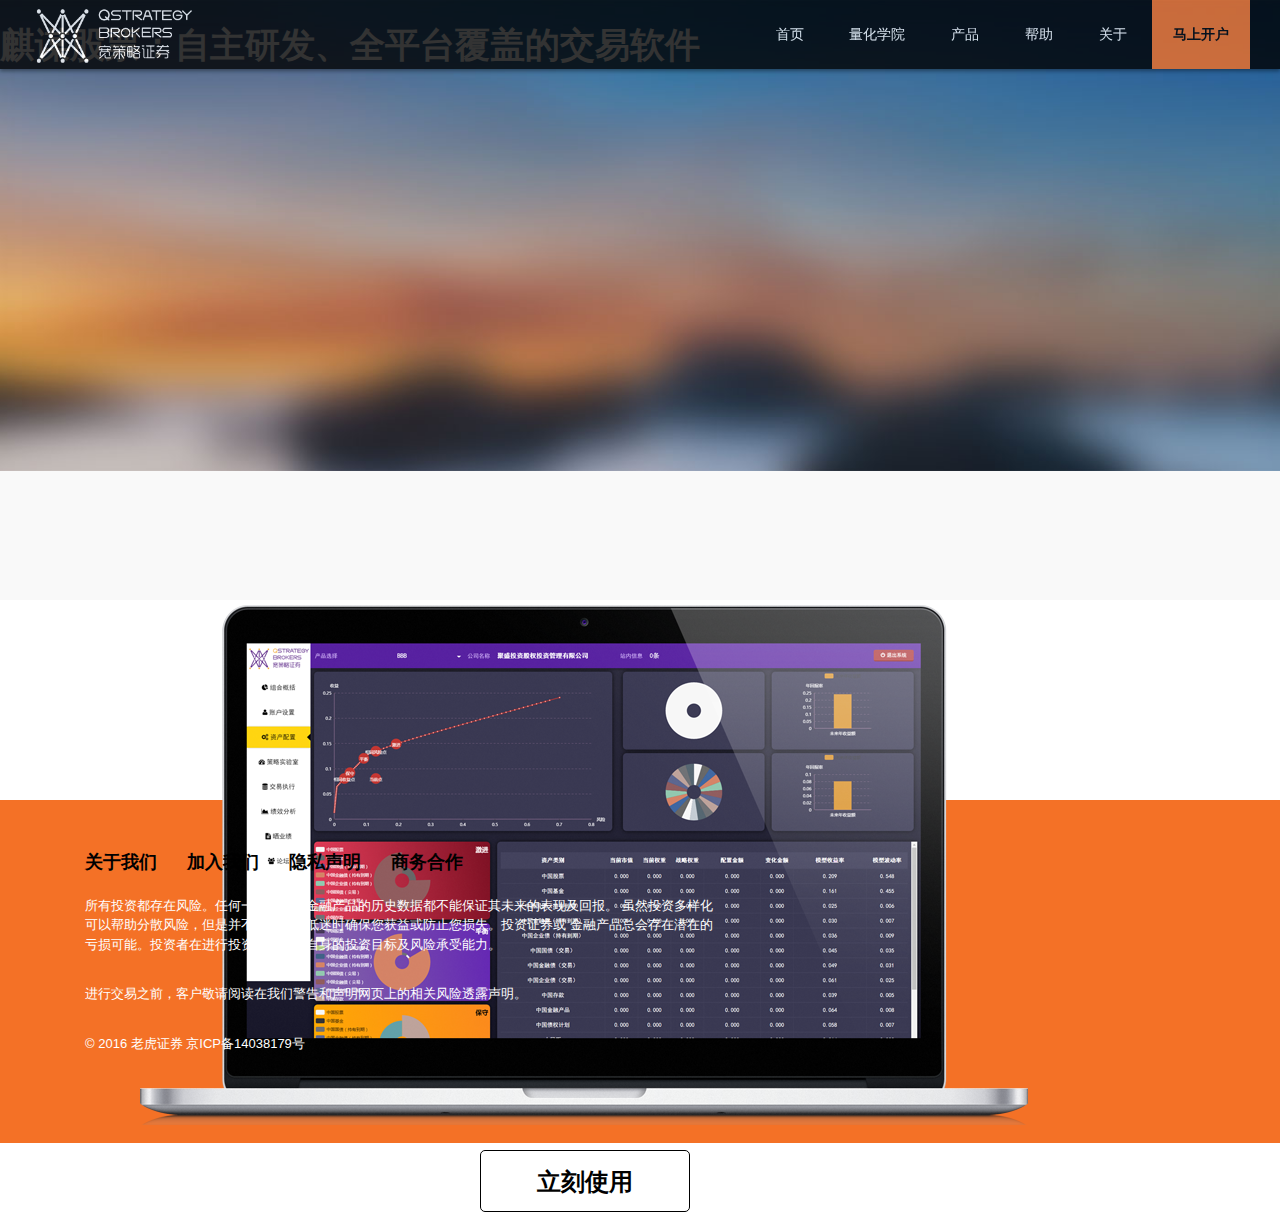
<file: profile.html>
<!DOCTYPE html>
<html>
<head lang="en">
    <meta charset="UTF-8">
    <meta name="viewport"
          content="width=device-width, user-scalable=no, initial-scale=1.0, maximum-scale=1.0, minimum-scale=1.0"/>
    <title>QS</title>
    <link rel="stylesheet" href="css/bootstrap.css"/>
    <link rel="stylesheet" href="css/style.css"/>
    <script src="http://libs.baidu.com/jquery/2.0.0/jquery.min.js"></script>
    <script src="http://libs.baidu.com/bootstrap/3.0.3/js/bootstrap.min.js"></script>
</head>
<body>
<div class="warp">
    <header class="container navbar-fixed-top header">
        <div class="col-md-12">
            <a class="logo" href="index.html">
                <img src="images/logo.png" alt="logo">
            </a>
            <nav class="main-navigation">
                <div class="navbar-header">
                    <button type="button" class="btn navbar-toggle" data-toggle="collapse" data-target="#collapseOne"
                            aria-expanded="false">
                        <img src="images/tips.png" alt="tips" class="hidetips"/>
                    </button>
                </div>
                <div class="collapse navbar-collapse" id="collapseOne">
                    <ul class="menu">
                        <li role="presentation">
                            <a href="index.html">首页</a>
                        </li>
                        <li role="presentation">
                            <a href="#">量化学院</a>
                        </li>
                        <li role="presentation">
                            <a href="profile.html">产品</a>
                        </li>
                        <li role="presentation">
                            <a href="help.html">帮助</a>
                        </li>
                        <li role="presentation">
                            <a href="aboutus.html">关于</a>
                        </li>
                        <li role="presentation">
                            <a href="#" id="accountOpen">马上开户</a>
                        </li>
                    </ul>
                </div>
            </nav>
        </div>
    </header>
    <section class="profile clearfix secondBg">
        <div class="profile_bg">
            <img src="images/profilebg.jpg" alt="bg">
        </div>
        <div class="profile_text">
            <h2 class="profiletitle">麒谋股票：自主研发、全平台覆盖的交易软件</h2>
        </div>
        <div class="profile_img container">
            <img src="images/client-img.png" alt="pro">
            <div class="btn-box">
                <a href="javascript:;">立刻使用</a>
            </div>
        </div>
    </section>
    <footer class="footer">
        <div class="container">
            <div class="footleft col-md-7">
                <ul class="clearfix">
                    <li><a href="javascript:;">关于我们</a></li>
                    <li><a href="javascript:;">加入我们</a></li>
                    <li><a href="javascript:;">隐私声明</a></li>
                    <li><a href="javascript:;">商务合作</a></li>
                </ul>
                <p>所有投资都存在风险。任何一支证券或金融产品的历史数据都不能保证其未来的表现及回报。
                    虽然投资多样化可以帮助分散风险，但是并不能在市场低迷时确保您获益或防止您损失。投资证券或
                    金融产品总会存在潜在的亏损可能。投资者在进行投资前需考虑自身的投资目标及风险承受能力。
                </p>
                <p>进行交易之前，客户敬请阅读在我们警告和声明网页上的相关风险透露声明。</p>
                <p>© 2016 老虎证券   京ICP备14038179号</p>
            </div>
            <div class="footright col-md-5">
                <!--预留-->
            </div>
        </div>
    </footer>
</div>
<script>
    $(function(){
        function getLeft(ele){
            var win = $(window).width();
            var left = win/2 - (ele.width()/2);
            ele.css('left',left);
        }
        function setleft(){
            getLeft($('.profile_text h2'));
            getLeft($('.profile_img'));
        }
        $(window).resize(function(){
            setleft();
        });
        setleft();
        $('.profile_img').animate({
            top: 250
        });
        $('.profile_text h2').animate({
            top: 100
        })
    })
</script>
</body>
</html>
</file>
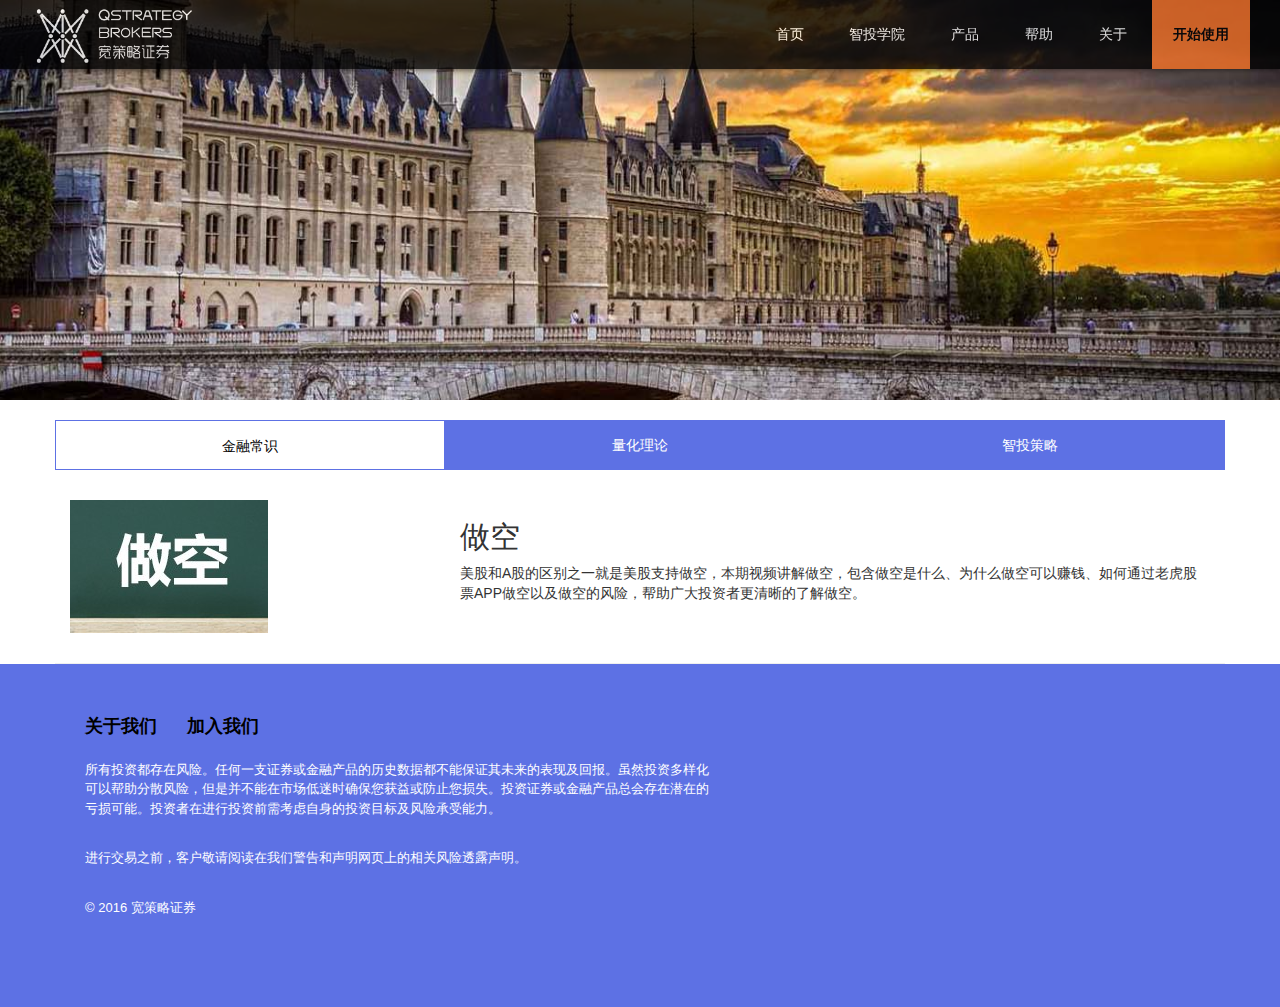
<file: school_tab1.html>
<!DOCTYPE html>
<html>
<head lang="en">
    <meta charset="UTF-8">
    <meta name="viewport"
          content="width=device-width, user-scalable=no, initial-scale=1.0, maximum-scale=1.0, minimum-scale=1.0"/>
    <title>智投学院-金融常识</title>
    <link rel="stylesheet" href="css/bootstrap.min.css"/>
    <link rel="stylesheet" href="css/style.css"/>
    <script src="js/jquery.min.js"></script>
    <script src="http://libs.baidu.com/bootstrap/3.0.3/js/bootstrap.min.js"></script>
</head>
<body>
<div class="warp">
    <header class="container navbar-fixed-top header">
        <div class="col-md-12">
            <a class="logo" href="index.html">
                <img src="images/logo.png" alt="logo">
            </a>
            <nav class="main-navigation">
                <div class="navbar-header">
                    <button type="button" class="btn navbar-toggle" data-toggle="collapse" data-target="#collapseOne"
                            aria-expanded="false">
                        <img src="images/tips.png" alt="tips" class="hidetips"/>
                    </button>
                </div>
                <div class="collapse navbar-collapse" id="collapseOne">
                    <ul class="menu">
                        <li role="presentation">
                            <a href="index.html">首页</a>
                        </li>
                        <li role="presentation">
                        <a href="school.html">智投学院</a>
                        </li>
                        <li role="presentation">
                            <a href="profile.html">产品</a>
                        </li>
                        <li role="presentation">
                            <a href="help.html">帮助</a>
                        </li>
                        <li role="presentation">
                            <a href="aboutus.html">关于</a>
                        </li>
                        <li role="presentation">
                            <a href="http://www.quantsgeek.com/" id="accountOpen">开始使用</a>
                        </li>
                    </ul>
                </div>
            </nav>
        </div>
    </header>
    <section class="schoolView">
            <img src="images/schoolbg.jpg" alt="sc" class="topbg">
        <!--金融常识 量化理论 智投组合-->
        <div class="container">
            <div class="row topnav clearfix">
                <a class="col-md-4 col-xs-4 active" href="school_tab1.html">金融常识</a>
                <a class="col-md-4 col-xs-4" href="school_tab2.html">量化理论</a>
                <a class="col-md-4 col-xs-4" href="school_tab3.html">智投策略</a>
            </div>
            <div class="row schoolcontain">
                <ul>
                    <li  class="clearfix">
                        <div class="img_box col-md-4">
                            <img src="images/blogs/tab1_1.jpg" alt="tab1_1">
                        </div>
                        <div class="con_box col-md-8">
                            <h2>做空</h2>
                            <p>美股和A股的区别之一就是美股支持做空，本期视频讲解做空，包含做空是什么、为什么做空可以赚钱、如何通过老虎股票APP做空以及做空的风险，帮助广大投资者更清晰的了解做空。</p>
                        </div>
                    </li>
                </ul>
            </div>

        </div>
    </section>
    <footer class="footer" style="background:#5D71E4 ">
        <div class="container">
            <div class="footleft col-md-7">
                <ul class="clearfix">
                    <li><a href="aboutus.html">关于我们</a></li>
                    <li><a href="joinus.html">加入我们</a></li>
                    <!--<li><a href="javascript:;">隐私声明</a></li>-->
                    <!--<li><a href="javascript:;">商务合作</a></li>-->
                </ul>
                <p>所有投资都存在风险。任何一支证券或金融产品的历史数据都不能保证其未来的表现及回报。虽然投资多样化可以帮助分散风险，但是并不能在市场低迷时确保您获益或防止您损失。投资证券或金融产品总会存在潜在的亏损可能。投资者在进行投资前需考虑自身的投资目标及风险承受能力。
                </p>
                <p>进行交易之前，客户敬请阅读在我们警告和声明网页上的相关风险透露声明。</p>
                <p>© 2016 宽策略证券</p>
            </div>
            <div class="footright col-md-5">
                <!--预留-->
            </div>
        </div>
    </footer>
</div>
</body>
</html>
</file>
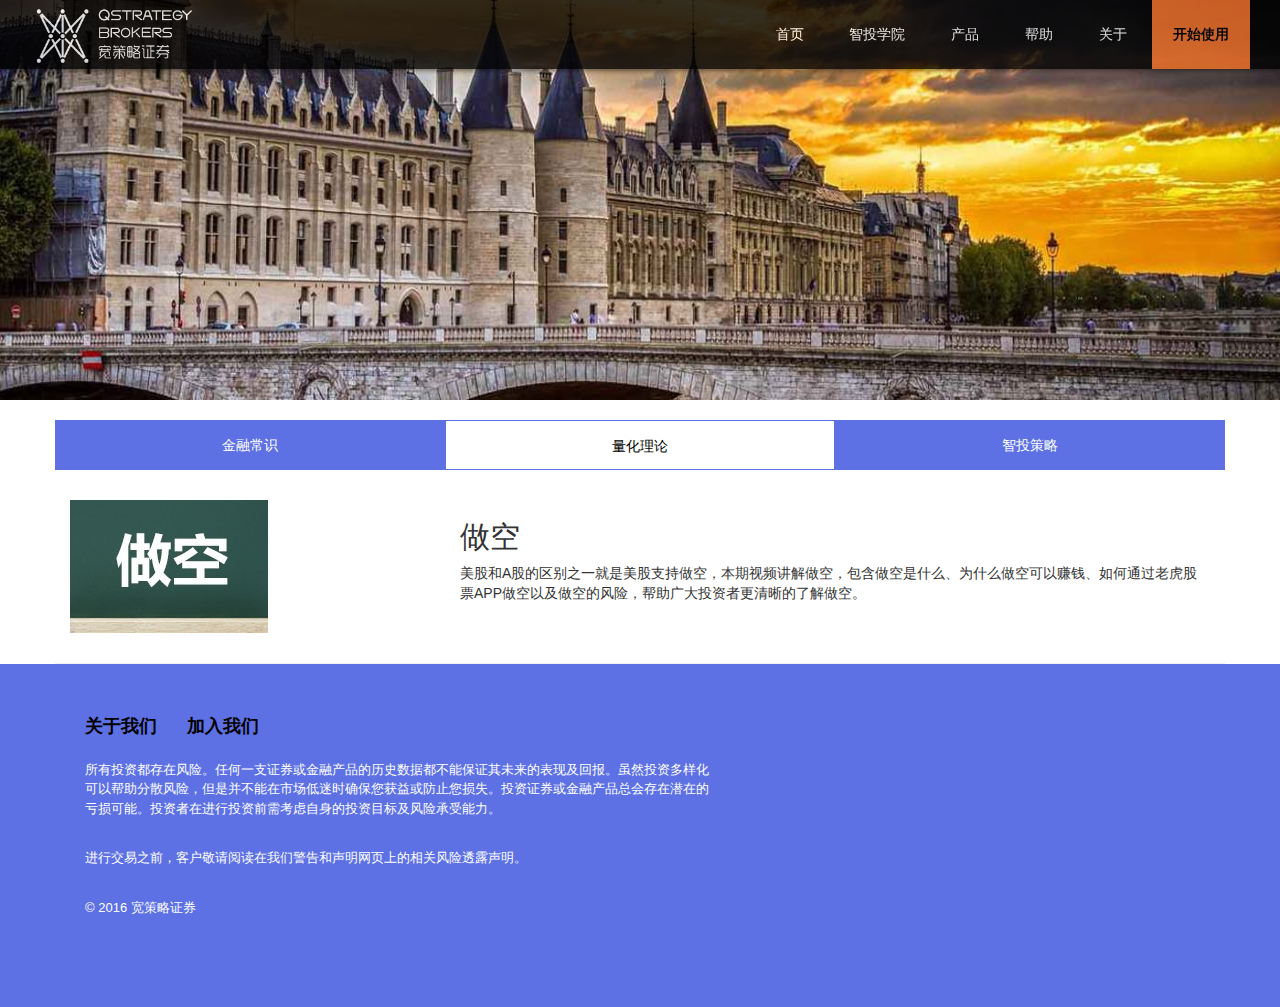
<file: school_tab2.html>
<!DOCTYPE html>
<html>
<head lang="en">
    <meta charset="UTF-8">
    <meta name="viewport"
          content="width=device-width, user-scalable=no, initial-scale=1.0, maximum-scale=1.0, minimum-scale=1.0"/>
    <title>智投学院-量化理论</title>
    <link rel="stylesheet" href="css/bootstrap.min.css"/>
    <link rel="stylesheet" href="css/style.css"/>
    <script src="js/jquery.min.js"></script>
    <script src="http://libs.baidu.com/bootstrap/3.0.3/js/bootstrap.min.js"></script>
</head>
<body>
<div class="warp">
    <header class="container navbar-fixed-top header">
        <div class="col-md-12">
            <a class="logo" href="index.html">
                <img src="images/logo.png" alt="logo">
            </a>
            <nav class="main-navigation">
                <div class="navbar-header">
                    <button type="button" class="btn navbar-toggle" data-toggle="collapse" data-target="#collapseOne"
                            aria-expanded="false">
                        <img src="images/tips.png" alt="tips" class="hidetips"/>
                    </button>
                </div>
                <div class="collapse navbar-collapse" id="collapseOne">
                    <ul class="menu">
                        <li role="presentation">
                            <a href="index.html">首页</a>
                        </li>
                        <li role="presentation">
                        <a href="school.html">智投学院</a>
                        </li>
                        <li role="presentation">
                            <a href="profile.html">产品</a>
                        </li>
                        <li role="presentation">
                            <a href="help.html">帮助</a>
                        </li>
                        <li role="presentation">
                            <a href="aboutus.html">关于</a>
                        </li>
                        <li role="presentation">
                            <a href="http://www.quantsgeek.com/" id="accountOpen">开始使用</a>
                        </li>
                    </ul>
                </div>
            </nav>
        </div>
    </header>
    <section class="schoolView">
        <img src="images/schoolbg.jpg" alt="sc" class="topbg">
        <!--金融常识 量化理论 智投组合-->
        <div class="container">
            <div class="row topnav clearfix">
                <a class="col-md-4 col-xs-4 " href="school_tab1.html">金融常识</a>
                <a class="col-md-4 col-xs-4 active" href="school_tab2.html">量化理论</a>
                <a class="col-md-4 col-xs-4" href="school_tab3.html">智投策略</a>
            </div>
            <div class="row schoolcontain">
                <ul>
                    <li  class="clearfix">
                        <div class="img_box col-md-4">
                            <img src="images/blogs/tab1_1.jpg" alt="tab1_1">
                        </div>
                        <div class="con_box col-md-8">
                            <h2>做空</h2>
                            <p>美股和A股的区别之一就是美股支持做空，本期视频讲解做空，包含做空是什么、为什么做空可以赚钱、如何通过老虎股票APP做空以及做空的风险，帮助广大投资者更清晰的了解做空。</p>
                        </div>
                    </li>
                </ul>
            </div>

        </div>
    </section>
    <footer class="footer" style="background:#5D71E4 ">
        <div class="container">
            <div class="footleft col-md-7">
                <ul class="clearfix">
                    <li><a href="aboutus.html">关于我们</a></li>
                    <li><a href="joinus.html">加入我们</a></li>
                    <!--<li><a href="javascript:;">隐私声明</a></li>-->
                    <!--<li><a href="javascript:;">商务合作</a></li>-->
                </ul>
                <p>所有投资都存在风险。任何一支证券或金融产品的历史数据都不能保证其未来的表现及回报。虽然投资多样化可以帮助分散风险，但是并不能在市场低迷时确保您获益或防止您损失。投资证券或金融产品总会存在潜在的亏损可能。投资者在进行投资前需考虑自身的投资目标及风险承受能力。
                </p>
                <p>进行交易之前，客户敬请阅读在我们警告和声明网页上的相关风险透露声明。</p>
                <p>© 2016 宽策略证券</p>
            </div>
            <div class="footright col-md-5">
                <!--预留-->
            </div>
        </div>
    </footer>
</div>
</body>
</html>
</file>
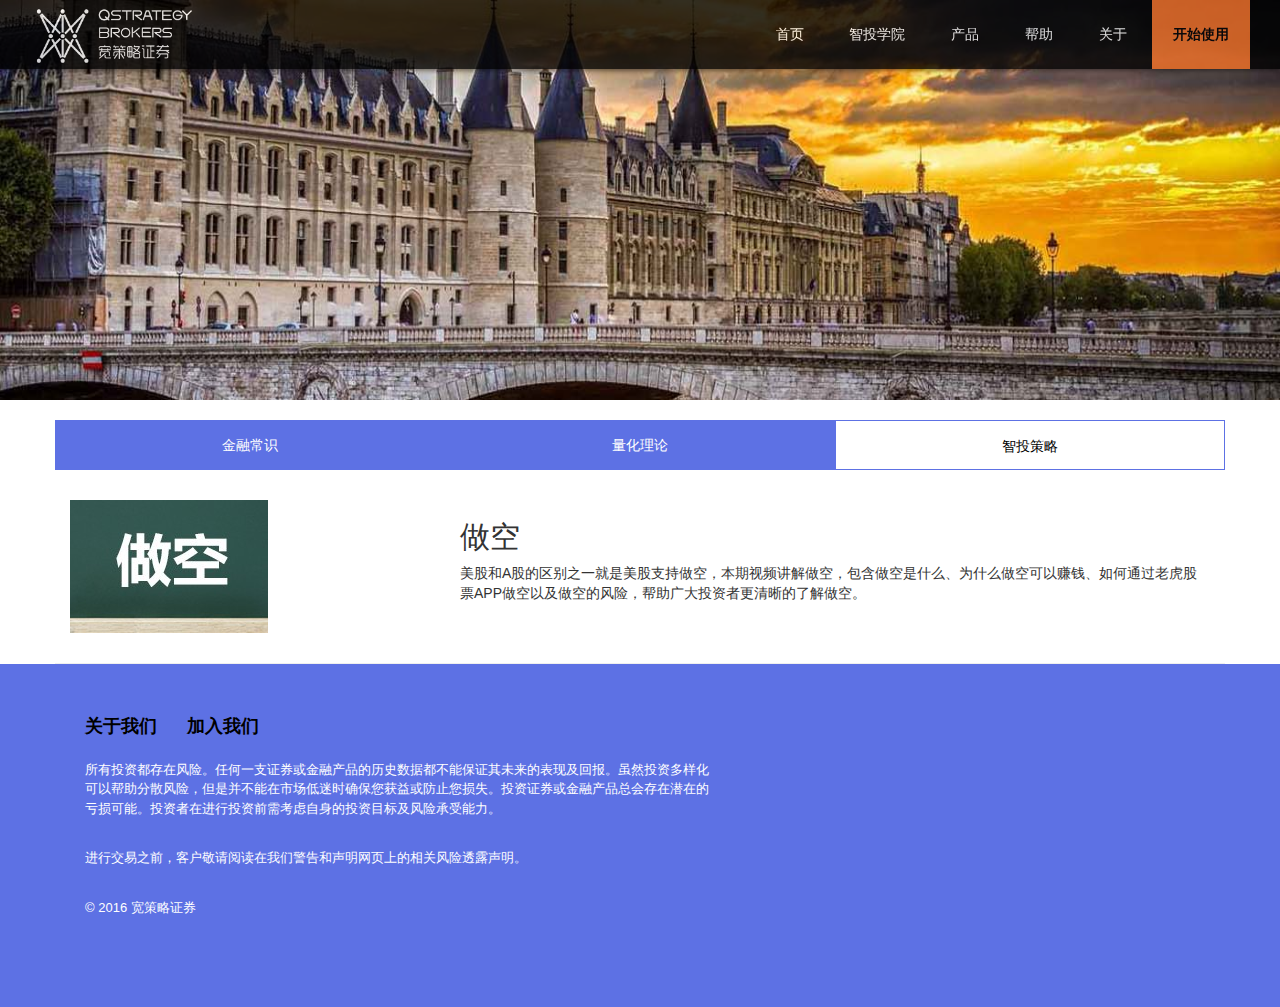
<file: school_tab3.html>
<!DOCTYPE html>
<html>
<head lang="en">
    <meta charset="UTF-8">
    <meta name="viewport"
          content="width=device-width, user-scalable=no, initial-scale=1.0, maximum-scale=1.0, minimum-scale=1.0"/>
    <title>智投学院-智投策略</title>
    <link rel="stylesheet" href="css/bootstrap.min.css"/>
    <link rel="stylesheet" href="css/style.css"/>
    <script src="js/jquery.min.js"></script>
    <script src="http://libs.baidu.com/bootstrap/3.0.3/js/bootstrap.min.js"></script>
</head>
<body>
<div class="warp">
    <header class="container navbar-fixed-top header">
        <div class="col-md-12">
            <a class="logo" href="index.html">
                <img src="images/logo.png" alt="logo">
            </a>
            <nav class="main-navigation">
                <div class="navbar-header">
                    <button type="button" class="btn navbar-toggle" data-toggle="collapse" data-target="#collapseOne"
                            aria-expanded="false">
                        <img src="images/tips.png" alt="tips" class="hidetips"/>
                    </button>
                </div>
                <div class="collapse navbar-collapse" id="collapseOne">
                    <ul class="menu">
                        <li role="presentation">
                            <a href="index.html">首页</a>
                        </li>
                        <li role="presentation">
                        <a href="school.html">智投学院</a>
                        </li>
                        <li role="presentation">
                            <a href="profile.html">产品</a>
                        </li>
                        <li role="presentation">
                            <a href="help.html">帮助</a>
                        </li>
                        <li role="presentation">
                            <a href="aboutus.html">关于</a>
                        </li>
                        <li role="presentation">
                            <a href="http://www.quantsgeek.com/" id="accountOpen">开始使用</a>
                        </li>
                    </ul>
                </div>
            </nav>
        </div>
    </header>
    <section class="schoolView">
        <img src="images/schoolbg.jpg" alt="sc" class="topbg">
        <!--金融常识 量化理论 智投组合-->
        <div class="container">
            <div class="row topnav clearfix">
                <a class="col-md-4 col-xs-4 " href="school_tab1.html">金融常识</a>
                <a class="col-md-4 col-xs-4" href="school_tab2.html">量化理论</a>
                <a class="col-md-4 col-xs-4 active" href="school_tab3.html">智投策略</a>
            </div>
            <div class="row schoolcontain">
                <ul>
                    <li  class="clearfix">
                        <div class="img_box col-md-4">
                            <img src="images/blogs/tab1_1.jpg" alt="tab1_1">
                        </div>
                        <div class="con_box col-md-8">
                            <h2>做空</h2>
                            <p>美股和A股的区别之一就是美股支持做空，本期视频讲解做空，包含做空是什么、为什么做空可以赚钱、如何通过老虎股票APP做空以及做空的风险，帮助广大投资者更清晰的了解做空。</p>
                        </div>
                    </li>
                </ul>
            </div>

        </div>
    </section>
    <footer class="footer" style="background:#5D71E4 ">
        <div class="container">
            <div class="footleft col-md-7">
                <ul class="clearfix">
                    <li><a href="aboutus.html">关于我们</a></li>
                    <li><a href="joinus.html">加入我们</a></li>
                    <!--<li><a href="javascript:;">隐私声明</a></li>-->
                    <!--<li><a href="javascript:;">商务合作</a></li>-->
                </ul>
                <p>所有投资都存在风险。任何一支证券或金融产品的历史数据都不能保证其未来的表现及回报。虽然投资多样化可以帮助分散风险，但是并不能在市场低迷时确保您获益或防止您损失。投资证券或金融产品总会存在潜在的亏损可能。投资者在进行投资前需考虑自身的投资目标及风险承受能力。
                </p>
                <p>进行交易之前，客户敬请阅读在我们警告和声明网页上的相关风险透露声明。</p>
                <p>© 2016 宽策略证券</p>
            </div>
            <div class="footright col-md-5">
                <!--预留-->
            </div>
        </div>
    </footer>
</div>
</body>
</html>
</file>
<file: css/style.css>
html.body{
    font-family: 'Microsoft YaHei','Helvetica Neue',Helvetica,'Nimbus Sans L',Arial,'Liberation Sans','PingFang SC','Hiragino Sans GB','Source Han Sans CN','Source Han Sans SC','Wenquanyi Micro Hei','WenQuanYi Zen Hei','ST Heiti',SimHei,'WenQuanYi Zen Hei Sharp',sans-serif;
}
li{
    list-style: none;
}
a,a:visited{
    text-decoration: none;
}
@media (max-width: 780px){
    .section1 .textMax{
        font-size: 30px;
    }
    .profile_text .profiletitle{
        font-size: 25px;
    }
    .profile_img img{
         width: 570px ;
     }
    .section1 .bannerStyle{
        min-width: 300px;
        min-height: 400px;
    }

}
@media (max-width: 380px){
    .profile_text .profiletitle{
        font-size: 15px;
    }
    .profile_img img{
        width: 90% ;
    }
    .profile{
        margin-bottom: 10px;
    }
}

.section3 h2,.section4 h2,.section5 h2,.section7 h2,.versionUp h2{
    font-size: 30px;
    font-weight: 700;
    line-height: 1.4
}


.header{
    width: 100%;
    background-color: #000;
    opacity: 0.8;
    filter:alpha(opacity=80);
    -moz-opacity:0.8;
    -khtml-opacity:0.8;
    -webkit-box-shadow:  0 2px 4px rgba(0,0,0,.5);
    -moz-box-shadow:  0 2px 4px rgba(0,0,0,.5);
    box-shadow:  0 2px 4px rgba(0,0,0,.5);
}
.logo{
    float: left; line-height: 69px; vertical-align: middle;
}
.logo img{
    height: 60px;
}
.main-navigation{
    text-align: right;
}
.main-navigation .menu{
    margin: 0;
    padding: 0;
}
.main-navigation .menu li.nav-current{
    border-bottom: 3px solid #e67e22;
    margin-bottom: -2px;
}
.main-navigation .menu li{
    list-style: none;
    display: inline-block;
    position: relative;
}

.main-navigation .menu li a{
    line-height: 69px;
    display: block;
    padding: 0 21px;
    color: #ffffff;
}
.main-navigation #accountOpen{
    background: #F47126; color: #000000; font-weight: 700;
}
.hidetips{
    height: 30px;
}


/*section1*/
.section1{
    padding: 0 0 20px 0 ;
    background: #f3f3f3;
}
.section1 img{
    width: 100%;
}

.box {
    width: 100%;
    height: auto;
    line-height: 5;
    text-align: center;
    font-size: 5em;
    color: #fff;
    text-transform: capitalize;
    vertical-align: middle;
}
.section1 h2,.section1 h3,.profile_text .profiletitle{
    font-weight: bold;
    line-height: 1.4;
    position: absolute;
    z-index: 999;
    color: #ffffff;
    top: 0;
}
.section1 h2,.section1 h3{
    font-size: 48px;
}
/*section2*/
.section2{
    padding: 0 0 50px 0;
    background: #f3f3f3;
}
.section2-ul{
    width: 100%;
}
.section2-ul li{
    float: left;
    text-align: center;
    list-style: none;
}
.section2 h2{
    font-size: 30px;
    font-weight: bold;
    line-height: 1.4;
    margin-bottom: 1em;
}
.adv-icon{
    width: 75px;
    display: block;
    max-width: 100%;
    margin: 0 auto;
}
.con-title{
    font-size: 14px;
    font-weight: 700;
    margin: 25px 0 10px;
}
.text{
    font-size: 12px;
    line-height: 1.5;
    /*color: #535353;*/
}
/*section3*/
.section3{
    padding: 50px 0;
}
.productImg{
    display: block;
    max-width: 100%;
    margin: 0 auto;
}

.section3 .text-box{
    float: left;
}
.section3 .btn-box{
    float: right;
    vertical-align: middle;
}
.btn-box a{
    font-size: 24px;
    font-weight: 700;
    line-height: 62px;
    display: block;
    width: 210px;
    height: 62px;
    margin: 25px auto 0;
    border: 1px solid #000;
    border-radius: 5px;
    text-align: center;
}
.section3 .btn-box a:hover{
    background-color: #F47126;
}
a,a:hover{
    text-decoration: none;
    color: #000;
}
/*section4*/
.section4{
    background-color: #F47126;
    padding: 50px 0;
    color: #ffffff;
}
.section4 .mapIcon{
    margin: 0 auto;
    max-width: 100%;
    display: block;
}
.section4 .text-area{
    text-align: center;
    padding: 10px 0;
}
.section4 .text-small{
    padding: 10px 0;
}

/*section5*/

.section5 .smleft{
    float: left;
}
.section5 .smright{
    float: right;
}
.section5 li{
    text-align: center;

}
.section5 li span{
    background: url("../images/imgsprite.png");
    display: inline-block;
    max-width: 100%
}

/*section6*/
.section6{
    background: url("../images/joinus.jpg") no-repeat;
    background-size: 100%;
    padding: 100px 0;
    min-height: 500px;
}
.section6 .join{
    width: 100%;
    position:absolute;
    z-index: 1;
}
.section6 .text-over{
    /*position: absolute;*/
    /*z-index: 222;*/
    color: #ffffff;
    text-align: center;
}
.section6 h2{
    font-size: 30px;
    font-weight: 700;
    line-height: 1.4;
}
.section6 .joinbtn{
    padding: 60px 0;
}
.section6 .joinbtn a{
    border-color: #ffffff;
    color: #ffffff;
}
.section6 .investor{
    margin-top: 50px;
}
.section6 .investor img{
    width: 340px;
    padding: 0 20px;
}
/*section7*/
.section7{
     text-align: center; padding: 50px 0 70px 0;
}
.friend{height:413px;margin:0 auto;overflow:hidden;width:1300px;}
.mr_frbox{height:407px;padding:24px 0px 0px;}
.mr_frBtnL{cursor:pointer;display:inline;float:left;height:46px;margin:160px 10px 0 0;width:28px;}
.mr_frUl{float:left;height:202px;width:1047px;margin-left:10px;}
.mr_frBtnR{float:right;margin-top:160px;cursor:pointer;width:28px;height:46px;}
.mr_frUl ul li{display:inline;float:left;/*height:389px;*/width:300px;overflow:hidden;position:relative;}
.mr_frUl ul li a img{/*display:block;*/width:100%;}
.mr_zhe{width:300px;position:absolute;top:0;background:rgba(78, 164, 181, 0.65) none repeat scroll 0 0 !important;/*实现FF背景透明，文字不透明*/filter:Alpha(opacity=80);background:#4ea4b5;/*实现IE背景透明*//*height:389px;*/left:0;right:0;}
.mr_zhe_i h1{text-align:center;font-size:182px;height:138px;line-height:138px;margin-top:72px;margin-bottom:64px;font-weight:bold;color:#fff;}
.mr_zhe_p{margin-bottom:60px;}
.mr_zhe_p h3{text-align:center;font-size:15px;font-weight:bold;color:#fff;line-height:30px;}
.mr_zhe_p h3 span{display:block;margin:0 auto;width:260px;font-size:18px;border-bottom:1px solid #f4f4f4;}
.mr_zhe_hover{bottom:-596px;height:200px;position:absolute;width:300px;background:rgba(0, 0, 0, 0.5) none repeat scroll 0 0 !important;/*实现FF背景透明，文字不透明*/filter:Alpha(opacity=80);background:#0a0a0a;/*实现IE背景透明*/}
.mr_zhe_hover h1{text-align:center;height:40px;line-height:40px;margin:22px 0;color:#fff;}

/*footer*/
.footer{
    background: #F47126; padding: 50px 0 70px 0; color: #ffffff;
}
.footer ul{
    padding: 0;
}
.footer ul li{
    float: left; margin-right: 30px;
}
.footer ul li a{
    font-weight: 700; font-size: 18px;
}
.footer p{
    line-height: 1.5; font-size: 13px; padding: 10px 0;
}
.footer .footleft{
    float: left;
}
.footer .footright{
    float: right;
}
/*second default*/
.secondBg{
    background-color: #f9f9f9;
}
/*help*/
.QAbox{
    padding: 100px 0;
}
.QAbox a{
    width: 33%; float: left; padding: 0 0 30px; display: block; text-align: center;
}
.QAbox span{
    display: block; overflow: hidden; width: 120px; height: 100px; margin: 20px auto;
}
.QAbox a:visited,a:link .guide{
    background: url("../images/about-icon.png") no-repeat 0 -1050px;
}
.QAbox a:hover .guide{
    background: url("../images/about-icon.png") no-repeat 0 -102px;
}
.QAbox a:visited,a:link .funds{
    background: url("../images/about-icon.png") no-repeat 0 -1155px;
}
.QAbox a:hover .funds{
    background: url("../images/about-icon.png") no-repeat 0 -525px;
}
.QAbox a:visited,a:link .charge{
    background: url("../images/about-icon.png") no-repeat 0 -630px;
}
.QAbox a:hover .charge{
    background: url("../images/about-icon.png") no-repeat 0 0;
}
.QAbox a:visited,a:link .transfer{
    background: url("../images/about-icon.png") no-repeat 0 -210px;
}
.QAbox a:hover .transfer{
    background: url("../images/about-icon.png") no-repeat 0 -735px;
}
.QAbox a:visited,a:link .trade{
    background: url("../images/about-icon.png") no-repeat 0 -315px;
}
.QAbox a:hover .trade{
    background: url("../images/about-icon.png") no-repeat 0 -840px;
}
.QAbox a:visited,a:link .security{
    background: url("../images/about-icon.png") no-repeat 0 -420px;
}
.QAbox a:hover .security{
    background: url("../images/about-icon.png") no-repeat 0 -944px;
}
.QAlist{
    padding-bottom: 30px;
}
.QAlist h3{
    font-size: 24px;
    font-weight: 700;
    text-align: left;
    border-bottom: 1px solid #e6e6e6;
    line-height: 35px;
}
.QAlist h2{
    font-size: 20px;
    font-weight: 700;
    margin: 16px 0 0;
}
.QAlist p{
    display: none;
    margin: 8px 0 20px;
    padding-left: 15px;
    color: #a3a3a3;
}
.QAlist span{
    display: inline-block; zoom: 1; width: 10px; height: 10px; background: url("../images/arrow.png") no-repeat;
}
.QAlist .down{
    background-position: -10px 2px;
}
.QAlist h5{
    display: block;
    font-size: 16px;
    margin: 25px 0;
    cursor: pointer;
    padding-left: 5px;
}
/*aboutus*/
.aboutus{ padding-top: 69px}
.aboutus h3{
    font-size: 18px;
    font-weight: 700;
}
.aboutus ul{
    padding: 0; margin: 0;
}
.aboutus ul li{
    float: left; text-align: center;
}
.aboutus ul li h2{
    font-size: 24px;
    font-weight:700;
    line-height: 2;
}
.aboutus ul li p{
    line-height: 10px;
    color: #666;
}
.aboutus_box{
    padding: 25px 0; width: 100%; display: block; margin: 0 auto;
}
.dashborder{
    border-bottom: 1px dashed #d3d3d3;
}
.aboutus_box p{
    line-height: 28px;
}
.aboutus_box div img{
    height: 50px;
}
.aboutus_box .partner img{
    float: left; margin-left: 5%;
}
.aboutus_box .team{
}
/*profile*/
.profile{ position: relative; margin-bottom: 200px}
.profile_bg{
    position: relative;
    min-height: 600px;
}
.profile_bg img{
    width: 100%;
    min-height: 471px;
    display: block;
}

.profile_img {
    position: absolute;
    text-align: center;
    padding-bottom: 20px;
}
.profiletitle{
    font-size: 35px;
}
.versionUp{
    padding: 50px 0;
}
.versionUp p{
    line-height: 2;
}
.versionUp h2{ text-align: center}
.versionUp ul li{
    line-height: 2;
    list-style-type: disc;
}
/*joinus*/
.joinus_con{
    padding: 95px 0 80px 0;
}
.slidebar ul{
    padding: 0; margin: 0;
}
.slidebar h2{
    font-weight: 700;
    font-size: 25px;
}
.slidebar ul li{
    border-bottom: 1px solid #efefef;
    line-height: 50px;
    color: #666666;
    cursor: pointer;
}
.slidecon div{
    display: none;
    padding: 20px;
}
.slidecon div h5{
    font-weight: 700;
}
.slidecon div ul{
    padding: 0; margin: 0;
}
.slidecon div ul li{
    line-height: 30px;
    color: #666666;
}
/*school*/
.schoolView{
    width: 100%;
}
.schoolView .topbg{
    width: 100%;
    min-height: 400px;
    max-width: 100%;
}
.schoolView .topnav{
    margin-top: 20px;
}

.schoolView .topnav a{
    background: #5D71E4;
    color: #ffffff;
    text-align: center;
    line-height: 50px;
    height: 50px;
}
.schoolView .topnav .active,.schoolView .topnav a:hover{
    background: #ffffff;
    color: #000000;
    border: 1px solid #5D71E4;
}
.schoolView .schoolcontain ul{
    padding: 0; margin: 0;
}
.schoolView .schoolcontain ul li{
    padding: 30px 0;
    border-bottom: 1px solid #efefef
}
</file>
